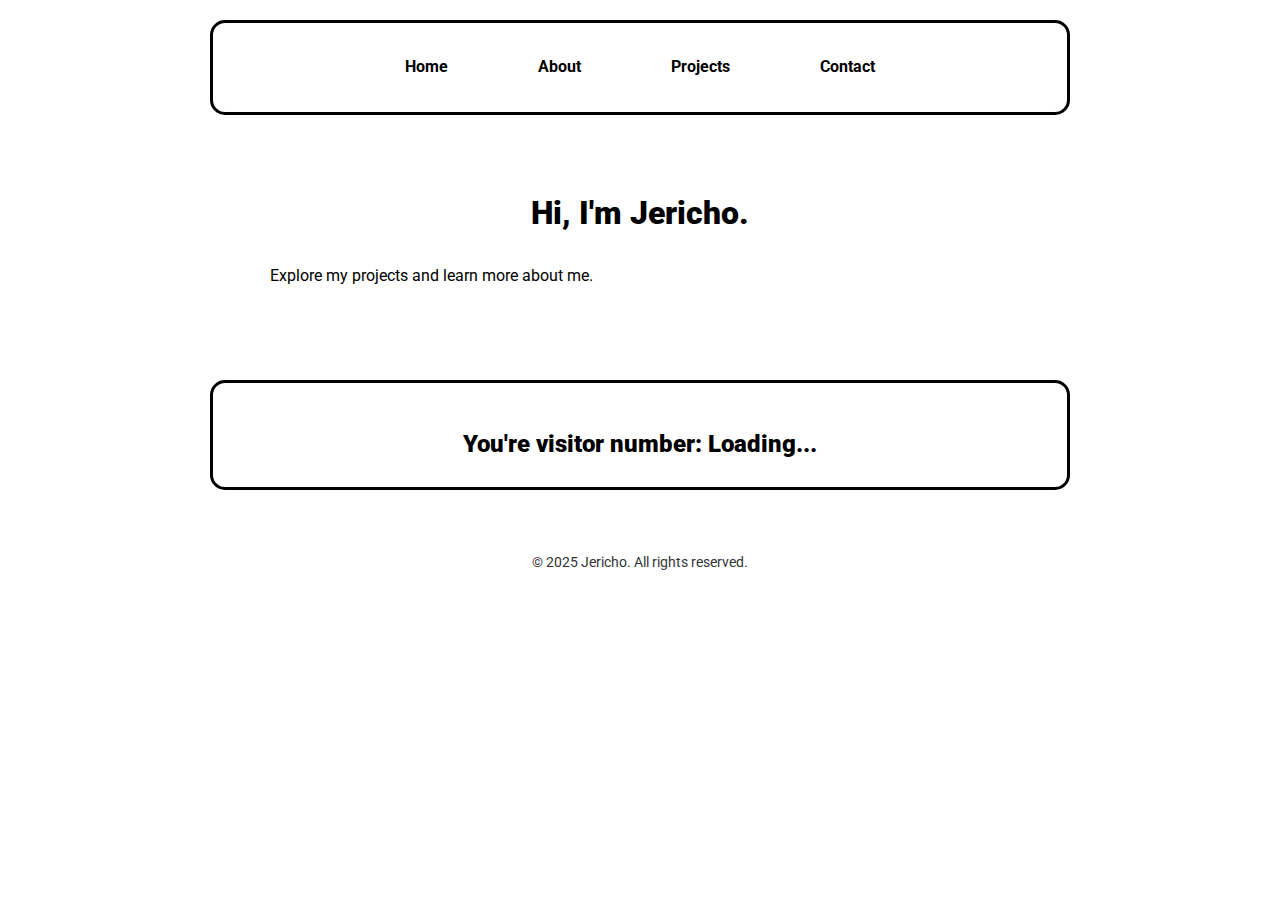
<file: frontend/index.html>
<!DOCTYPE html>
<html lang="en">
<head>
  <meta charset="UTF-8" />
  <meta name="viewport" content="width=device-width, initial-scale=1.0" />
  <title>Jericho Portfolio Website</title>
  <link rel="stylesheet" href="style.css" />
  <link href="https://fonts.googleapis.com/css2?family=Roboto:ital,wdth,wght@0,95,100..900;1,95,100..900&display=swap" rel="stylesheet">
</head>
<body>
  <div class="container">
    <header>
      <nav class="navbar">
        <ul>
          <li><a href="index.html">Home</a></li>
          <li><a href="about.html">About</a></li>
          <li><a href="projects.html">Projects</a></li>
          <li><a href="contact.html">Contact</a></li>
        </ul>
      </nav>
    </header>

    <section class="welcome-section">
      <h1>Hi, I'm Jericho.</h1>
      <p>Explore my projects and learn more about me.</p>
    </section>

		<section class="visitor-counter">
      <h2>You're visitor number: <span id="visitor-count">Loading...</span></h2>
    </section>

    <footer class="site-footer">
      <p>&copy; 2025 Jericho. All rights reserved.</p>
    </footer>
  </div>

  <script src="main.js" defer></script>
</body>
</html>
</file>
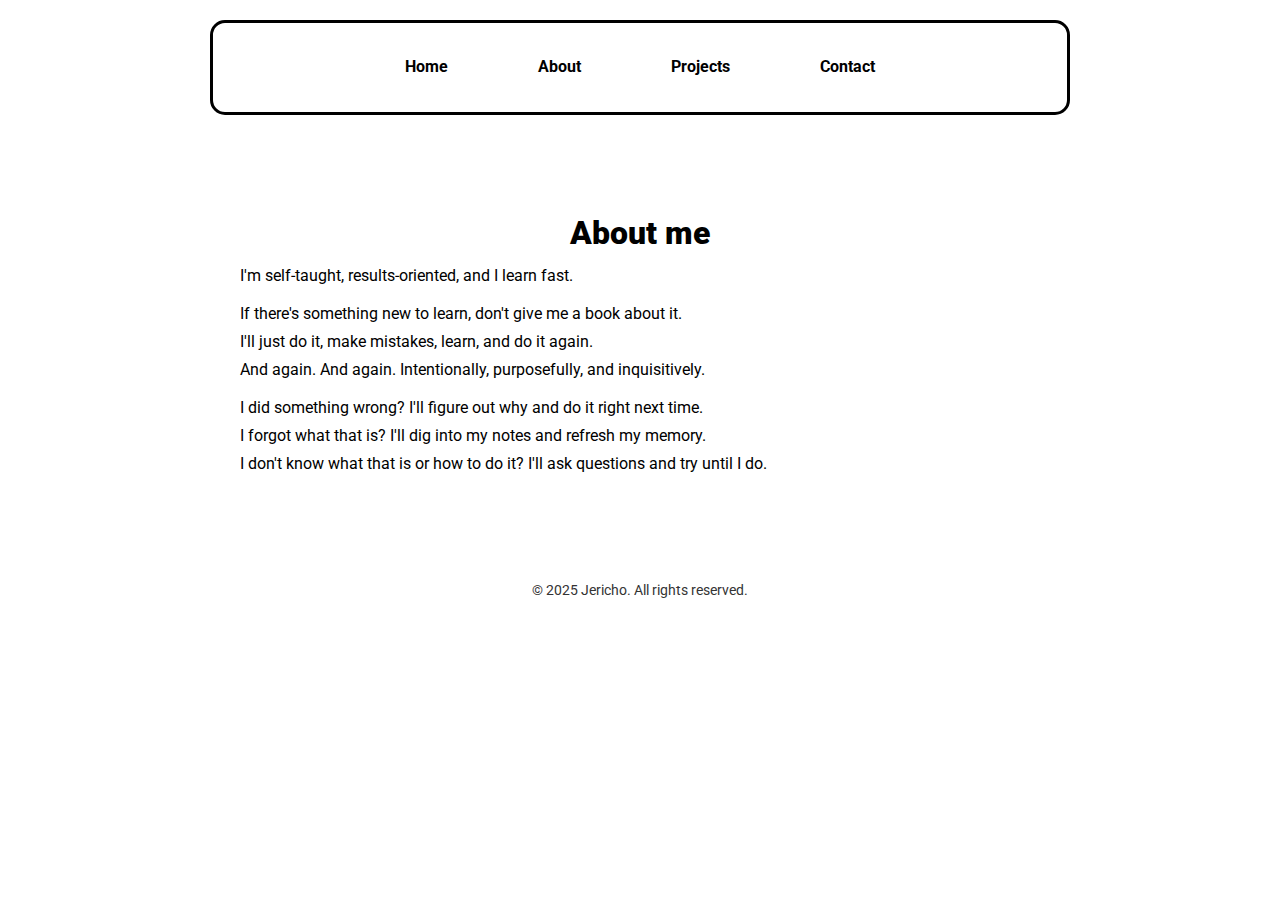
<file: frontend/about.html>
<!DOCTYPE html>
<html lang="en">
<head>
  <meta charset="UTF-8" />
  <meta name="viewport" content="width=device-width, initial-scale=1.0" />
  <title>Jericho Portfolio Website</title>
  <link rel="stylesheet" href="style.css" />
  <link href="https://fonts.googleapis.com/css2?family=Roboto:ital,wdth,wght@0,95,100..900;1,95,100..900&display=swap" rel="stylesheet">
</head>
<body>
  <div class="container">
    <header>
      <nav class="navbar">
        <ul>
          <li><a href="index.html">Home</a></li>
          <li><a href="about.html">About</a></li>
          <li><a href="projects.html">Projects</a></li>
          <li><a href="contact.html">Contact</a></li>
        </ul>
      </nav>
    </header>

    <section class="about-section">
      <h1>About me</h1>
      <p>I'm self-taught, results-oriented, and I learn fast.</p>
      <p>
        If there's something new to learn, don't give me a book about it.<br>
        I'll just do it, make mistakes, learn, and do it again.<br>
        And again. And again. Intentionally, purposefully, and inquisitively.<br>
      </p>
      <p>I did something wrong? I'll figure out why and do it right next time.<br>
        I forgot what that is? I'll dig into my notes and refresh my memory.<br>
        I don't know what that is or how to do it? I'll ask questions and try until I do.<br>
      </p>
    </section>

    <footer class="site-footer">
      <p>&copy; 2025 Jericho. All rights reserved.</p>
    </footer>
  </div>
</body>
</html>
</file>
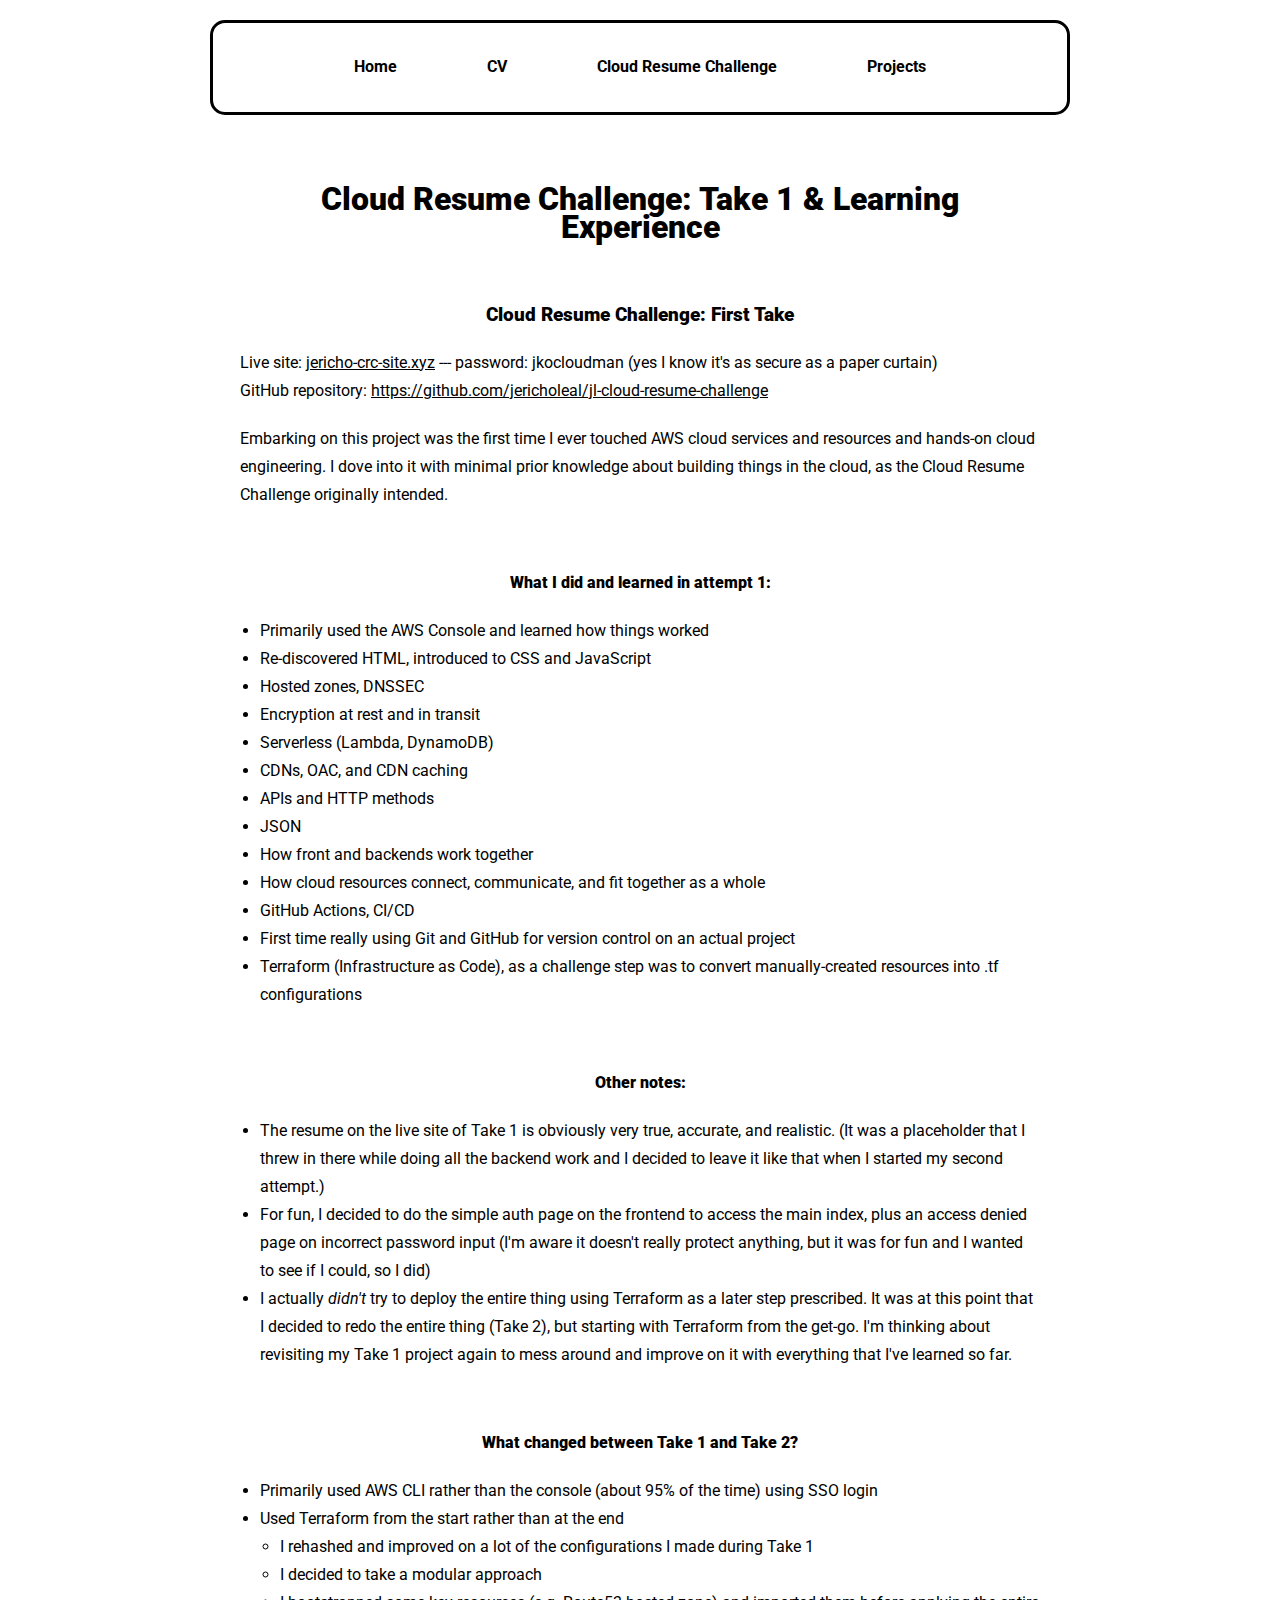
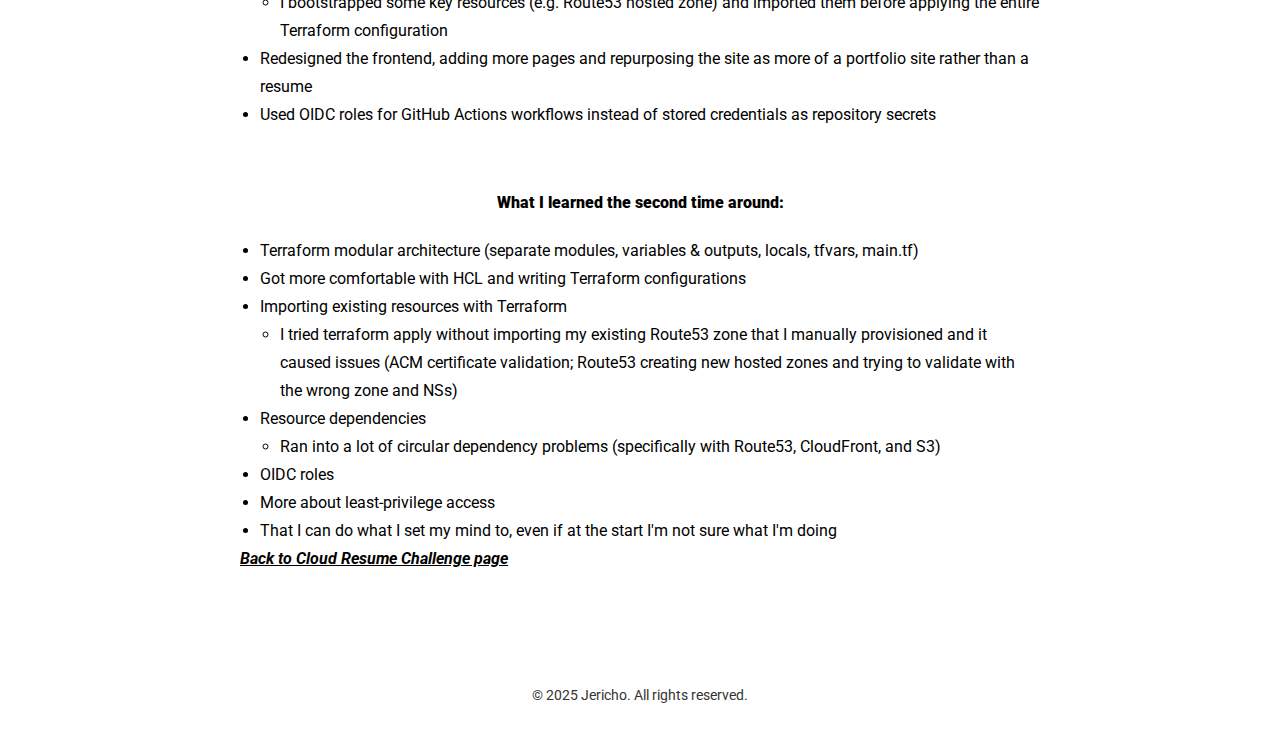
<file: frontend/cloudresumechallenge-1.html>
<!DOCTYPE html>
<html lang="en">
<head>
  <meta charset="UTF-8" />
  <meta name="viewport" content="width=device-width, initial-scale=1.0" />
  <title>Cloud Resume Challenge (Take 1 & Learning Experience) - jlcrc.cloud</title>
  <link rel="stylesheet" href="style.css" />
  <link href="https://fonts.googleapis.com/css2?family=Roboto:ital,wdth,wght@0,95,100..900;1,95,100..900&display=swap" rel="stylesheet">
</head>
<body>
  <div class="container">
    <header>
      <nav class="navbar">
        <ul>
          <li><a href="index.html">Home</a></li>
          <li><a href="cv.html">CV</a></li>
          <li><a href="cloudresumechallenge.html">Cloud Resume Challenge</a></li>
          <li><a href="projects.html">Projects</a></li>   
        </ul>
      </nav>
    </header>

    <section class="cloudresumechallenge-section">
      
      <h1>Cloud Resume Challenge: Take 1 & Learning Experience</h1>
      
      <h3>Cloud Resume Challenge: First Take</h3>
      
      <p>
        Live site: <a href="https://jericho-crc-site.xyz/" target="_blank" rel="noopener noreferrer">jericho-crc-site.xyz</a> --- password: jkocloudman (yes I know it's as secure as a paper curtain)<br>
        GitHub repository: <a href="https://github.com/jericholeal/jl-cloud-resume-challenge" target="_blank" rel="noopener noreferrer">https://github.com/jericholeal/jl-cloud-resume-challenge</a>
      </p>

      <p>
        Embarking on this project was the first time I ever touched AWS cloud services and resources and hands-on cloud engineering.
        I dove into it with minimal prior knowledge about building things in the cloud, as the Cloud Resume Challenge originally intended.
      </p>

      <h4>What I did and learned in attempt 1:</h4>
      
      <ul>
        <li>Primarily used the AWS Console and learned how things worked</li>
        <li>Re-discovered HTML, introduced to CSS and JavaScript</li>                
        <li>Hosted zones, DNSSEC</li>
        <li>Encryption at rest and in transit</li>
        <li>Serverless (Lambda, DynamoDB)</li>
        <li>CDNs, OAC, and CDN caching</li>
        <li>APIs and HTTP methods</li>
        <li>JSON</li>
        <li>How front and backends work together</li>        
        <li>How cloud resources connect, communicate, and fit together as a whole</li>
        <li>GitHub Actions, CI/CD</li>
        <li>First time really using Git and GitHub for version control on an actual project</li>
        <li>Terraform (Infrastructure as Code), as a challenge step was to convert manually-created resources into .tf configurations</li>
      </ul> 
        
      <h4>Other notes:</h4>
      
      <ul>
        <li>The resume on the live site of Take 1 is obviously very true, accurate, and realistic.
          (It was a placeholder that I threw in there while doing all the backend work and I decided to leave it like that when I started my second attempt.)</li>
        <li>For fun, I decided to do the simple auth page on the frontend to access the main index, plus an access denied page on incorrect password input
          (I'm aware it doesn't really protect anything, but it was for fun and I wanted to see if I could, so I did)
        </li>
        <li>I actually <i>didn't</i> try to deploy the entire thing using Terraform as a later step prescribed.
          It was at this point that I decided to redo the entire thing (Take 2), but starting with Terraform from the get-go.
          I'm thinking about revisiting my Take 1 project again to mess around and improve on it with everything that I've learned so far.
        </li>
      </ul>

      <h4>What changed between Take 1 and Take 2?</h4>
      
      <ul>
        <li>Primarily used AWS CLI rather than the console (about 95% of the time) using SSO login</li>
        <li>Used Terraform from the start rather than at the end</li>
          <ul>
            <li>I rehashed and improved on a lot of the configurations I made during Take 1</li>
            <li>I decided to take a modular approach</li>
            <li>I bootstrapped some key resources (e.g. Route53 hosted zone) and imported them before applying the entire Terraform configuration</li>
          </ul>
        <li>Redesigned the frontend, adding more pages and repurposing the site as more of a portfolio site rather than a resume</li>
        <li>Used OIDC roles for GitHub Actions workflows instead of stored credentials as repository secrets</li>
      </ul>

      <h4>What I learned the second time around:</h4>
      
      <ul>
        <li>Terraform modular architecture (separate modules, variables & outputs, locals, tfvars, main.tf)</li>
        <li>Got more comfortable with HCL and writing Terraform configurations</li>
        <li>Importing existing resources with Terraform</li>
          <ul>
            <li>I tried terraform apply without importing my existing Route53 zone that I manually provisioned and it caused issues 
              (ACM certificate validation; Route53 creating new hosted zones and trying to validate with the wrong zone and NSs)</li>
          </ul>
        <li>Resource dependencies</li>
          <ul>
            <li>Ran into a lot of circular dependency problems (specifically with Route53, CloudFront, and S3)
          </ul>
        <li>OIDC roles</li>
        <li>More about least-privilege access</li>
        <li>That I can do what I set my mind to, even if at the start I'm not sure what I'm doing</li>
      </ul> 
      
      <p>
        <i><b><a href="cloudresumechallenge.html">Back to Cloud Resume Challenge page</a></b></i>
      </p>
    
    </section>

    <footer class="site-footer">
      <p>&copy; 2025 Jericho. All rights reserved.</p>
    </footer>
    
  </div>
</body>
</html>
</file>
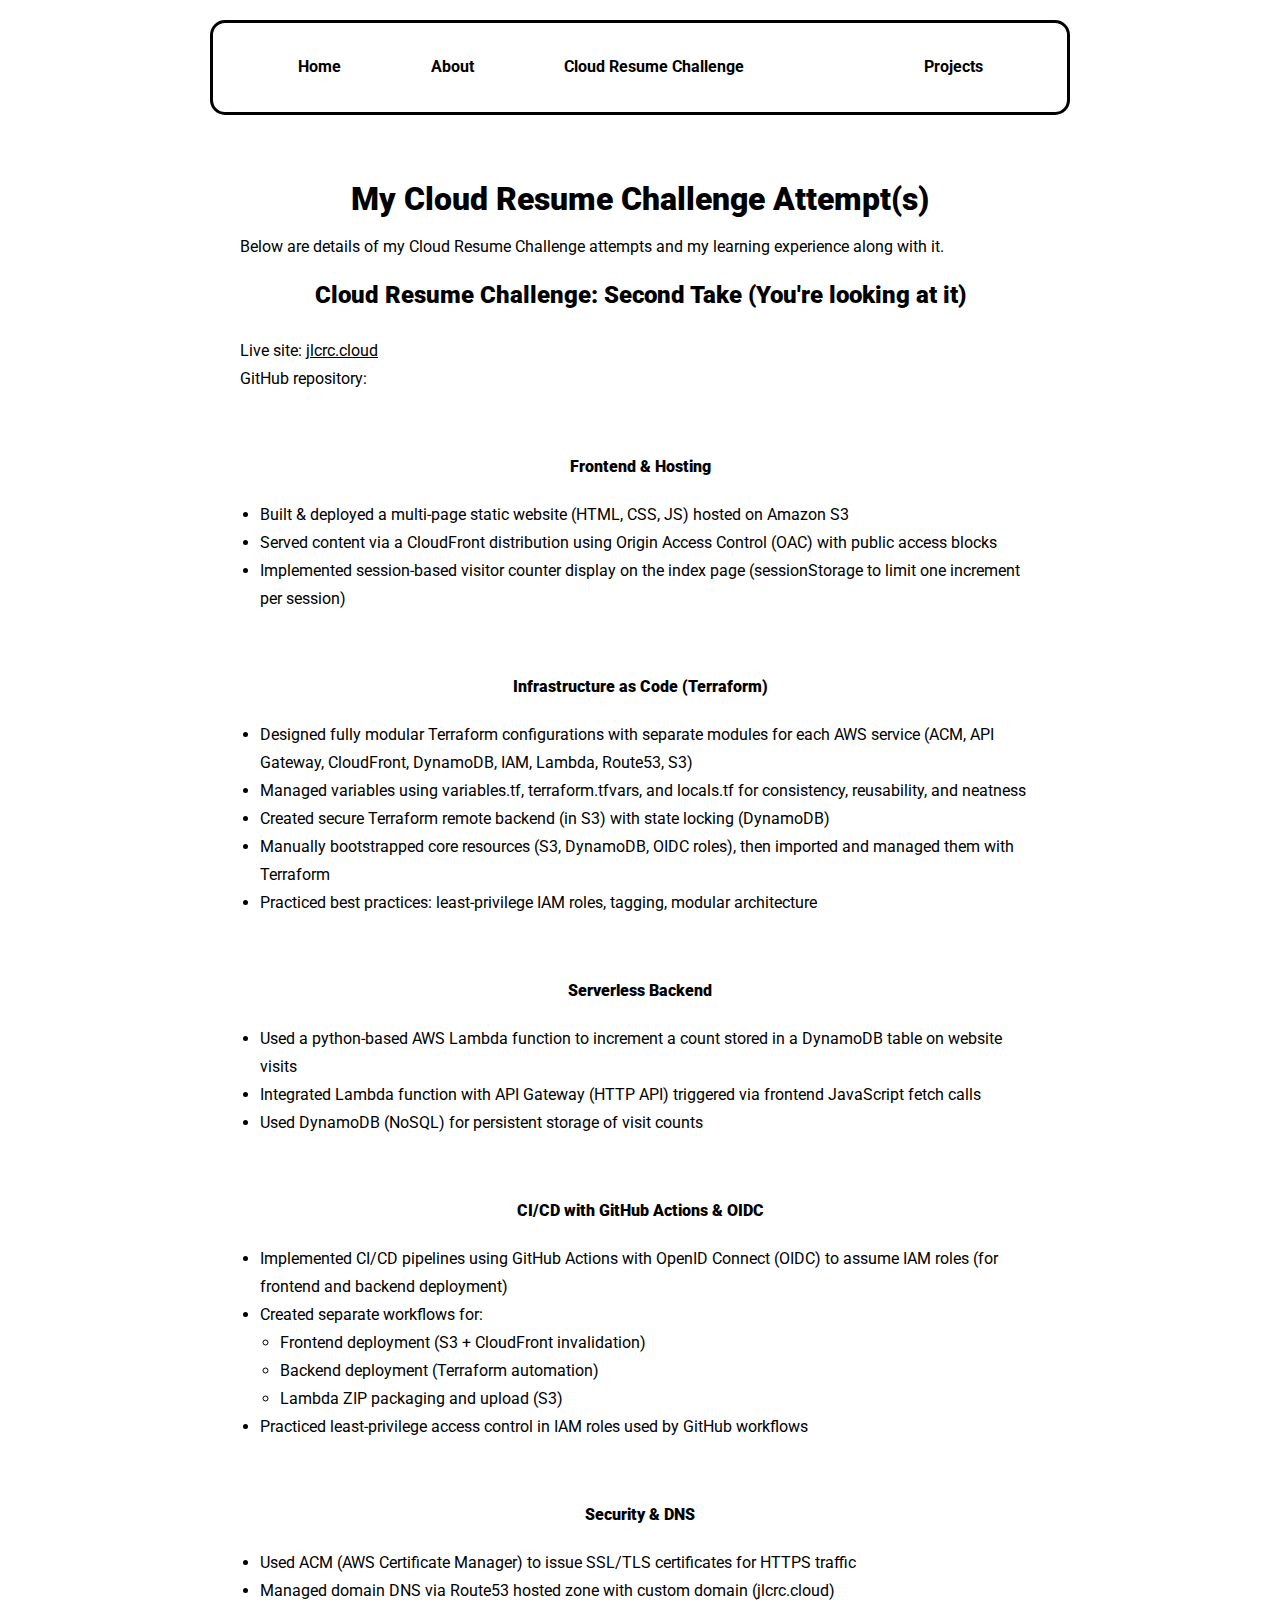
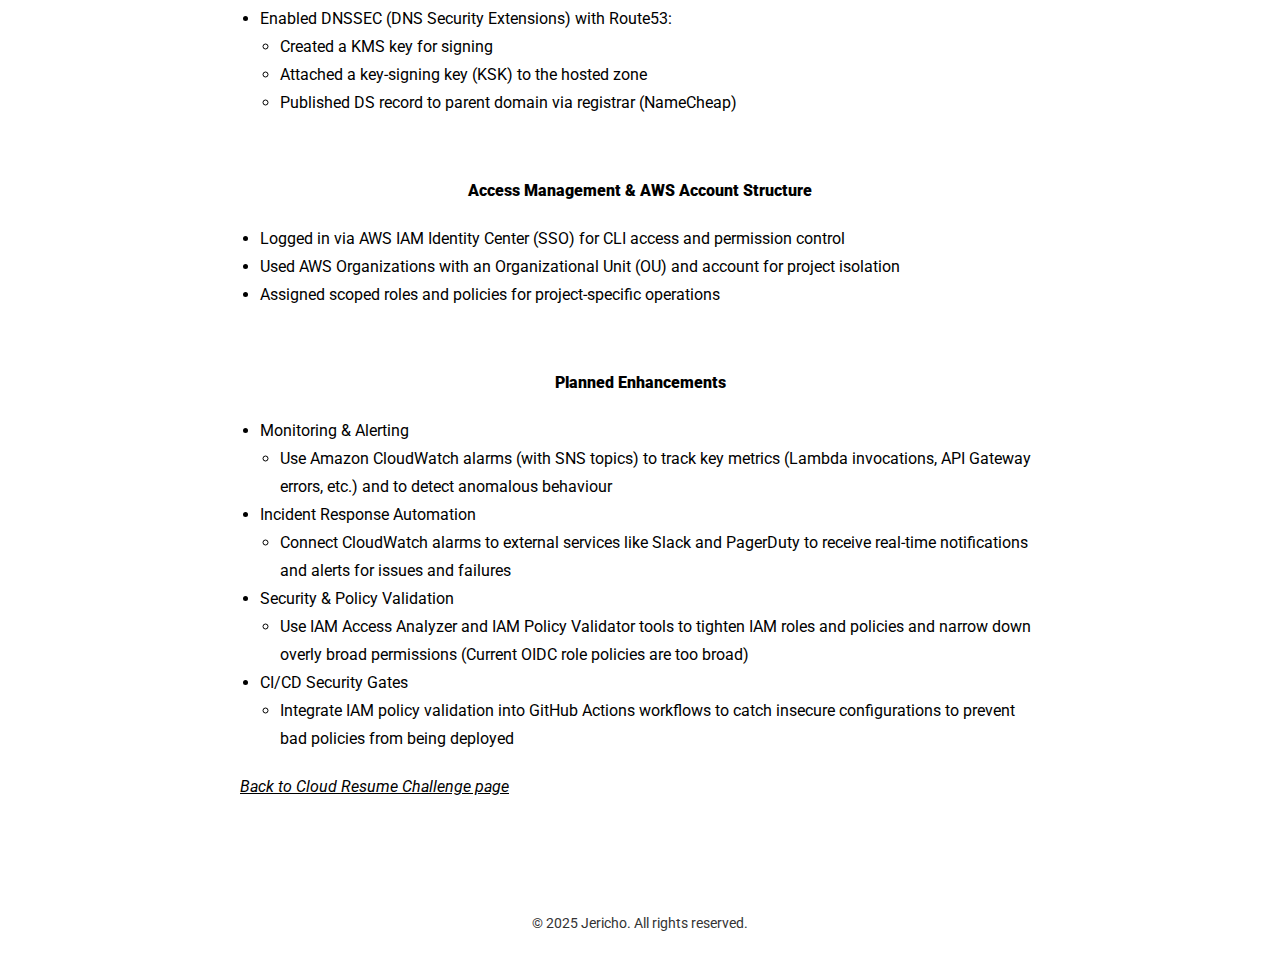
<file: frontend/cloudresumechallenge-2.html>
<!DOCTYPE html>
<html lang="en">
<head>
  <meta charset="UTF-8" />
  <meta name="viewport" content="width=device-width, initial-scale=1.0" />
  <title>Jericho Portfolio Website</title>
  <link rel="stylesheet" href="style.css" />
  <link href="https://fonts.googleapis.com/css2?family=Roboto:ital,wdth,wght@0,95,100..900;1,95,100..900&display=swap" rel="stylesheet">
</head>
<body>
  <div class="container">
    <header>
      <nav class="navbar">
        <ul>
          <li><a href="index.html">Home</a></li>
          <li><a href="about.html">About</a></li>
          <li><a href="cloudresumechallenge.html">Cloud Resume Challenge</li>
          <li><a href="projects.html">Projects</a></li>   
        </ul>
      </nav>
    </header>

    <section class="cloudresumechallenge-section">
      <h1>My Cloud Resume Challenge Attempt(s)</h1>

      <p>Below are details of my Cloud Resume Challenge attempts and my learning experience along with it.</p>
      
      <h2>Cloud Resume Challenge: Second Take (You're looking at it)</h2>
      <br>
      <p>
        Live site: <a href="https://jlcrc.cloud">jlcrc.cloud</a><br>
        GitHub repository: 
      </p>

      <h4>Frontend & Hosting</h4>
      <p>
        <ul>
          <li>Built & deployed a multi-page static website (HTML, CSS, JS) hosted on Amazon S3</li>
          <li>Served content via a CloudFront distribution using Origin Access Control (OAC) with public access blocks</li>
          <li>Implemented session-based visitor counter display on the index page (sessionStorage to limit one increment per session)</li>
        </ul>
      </p>

      <h4>Infrastructure as Code (Terraform)</h4>
      <p>
        <ul>
          <li>Designed fully modular Terraform configurations with separate modules for each AWS service (ACM, API Gateway, CloudFront, DynamoDB, IAM, Lambda, Route53, S3)</li>
          <li>Managed variables using variables.tf, terraform.tfvars, and locals.tf for consistency, reusability, and neatness</li>
          <li>Created secure Terraform remote backend (in S3) with state locking (DynamoDB)</li>
          <li>Manually bootstrapped core resources (S3, DynamoDB, OIDC roles), then imported and managed them with Terraform</li>
          <li>Practiced best practices: least-privilege IAM roles, tagging, modular architecture</li>
        </ul>
      </p>

      <h4>Serverless Backend</h4>
      <p>
        <ul>
          <li>Used a python-based AWS Lambda function to increment a count stored in a DynamoDB table on website visits</li>
          <li>Integrated Lambda function with API Gateway (HTTP API) triggered via frontend JavaScript fetch calls</li>
          <li>Used DynamoDB (NoSQL) for persistent storage of visit counts</li>
        </ul>
      </p>
      
      <h4>CI/CD with GitHub Actions & OIDC</h4>
      <p>
        <ul>
          <li>Implemented CI/CD pipelines using GitHub Actions with OpenID Connect (OIDC) to assume IAM roles (for frontend and backend deployment)</li>
          <li>Created separate workflows for:
            <ul>
              <li>Frontend deployment (S3 + CloudFront invalidation)</li>
              <li>Backend deployment (Terraform automation)</li>
              <li>Lambda ZIP packaging and upload (S3)</li>
            </ul>
          </li>
          <li>Practiced least-privilege access control in IAM roles used by GitHub workflows</li>
        </ul>
      </p>

      <h4>Security & DNS</h4>
      <p>
        <ul>
          <li>Used ACM (AWS Certificate Manager) to issue SSL/TLS certificates for HTTPS traffic</li>
          <li>Managed domain DNS via Route53 hosted zone with custom domain (jlcrc.cloud)</li>
          <li>Enabled DNSSEC (DNS Security Extensions) with Route53:
            <ul>
              <li>Created a KMS key for signing</li>
              <li>Attached a key-signing key (KSK) to the hosted zone</li>
              <li>Published DS record to parent domain via registrar (NameCheap)</li>
            </ul>
          </li>
        </ul>
      </p>

      <h4>Access Management & AWS Account Structure</h4>
      <p>
        <ul>
          <li>Logged in via AWS IAM Identity Center (SSO) for CLI access and permission control</li>
          <li>Used AWS Organizations with an Organizational Unit (OU) and account for project isolation</li>
          <li>Assigned scoped roles and policies for project-specific operations</li>
        </ul>
      </p>

      <h4>Planned Enhancements</h4>
      <p>
        <ul>
          <li>Monitoring & Alerting
            <ul>
              <li>Use Amazon CloudWatch alarms (with SNS topics) to track key metrics (Lambda invocations, API Gateway errors, etc.) and to detect anomalous behaviour</li>
            </ul>
          </li>
          <li>Incident Response Automation
            <ul>
              <li>Connect CloudWatch alarms to external services like Slack and PagerDuty to receive real-time notifications and alerts for issues and failures</li>
            </ul>
          </li>
          <li>Security & Policy Validation
            <ul>
              <li>Use IAM Access Analyzer and IAM Policy Validator tools to tighten IAM roles and policies and narrow down overly broad permissions (Current OIDC role policies are too broad)</li>
            </ul>
          </li>
          <li>CI/CD Security Gates
            <ul>
              <li>Integrate IAM policy validation into GitHub Actions workflows to catch insecure configurations to prevent bad policies from being deployed</li>
            </ul>
          </li>
        </ul>
      </p>

    <p>
      <i><a href="cloudresumechallenge.html">Back to Cloud Resume Challenge page</a></i>
    </p>
 
    </section>

    <footer class="site-footer">
      <p>&copy; 2025 Jericho. All rights reserved.</p>
    </footer>
  </div>
</body>
</html>
</file>
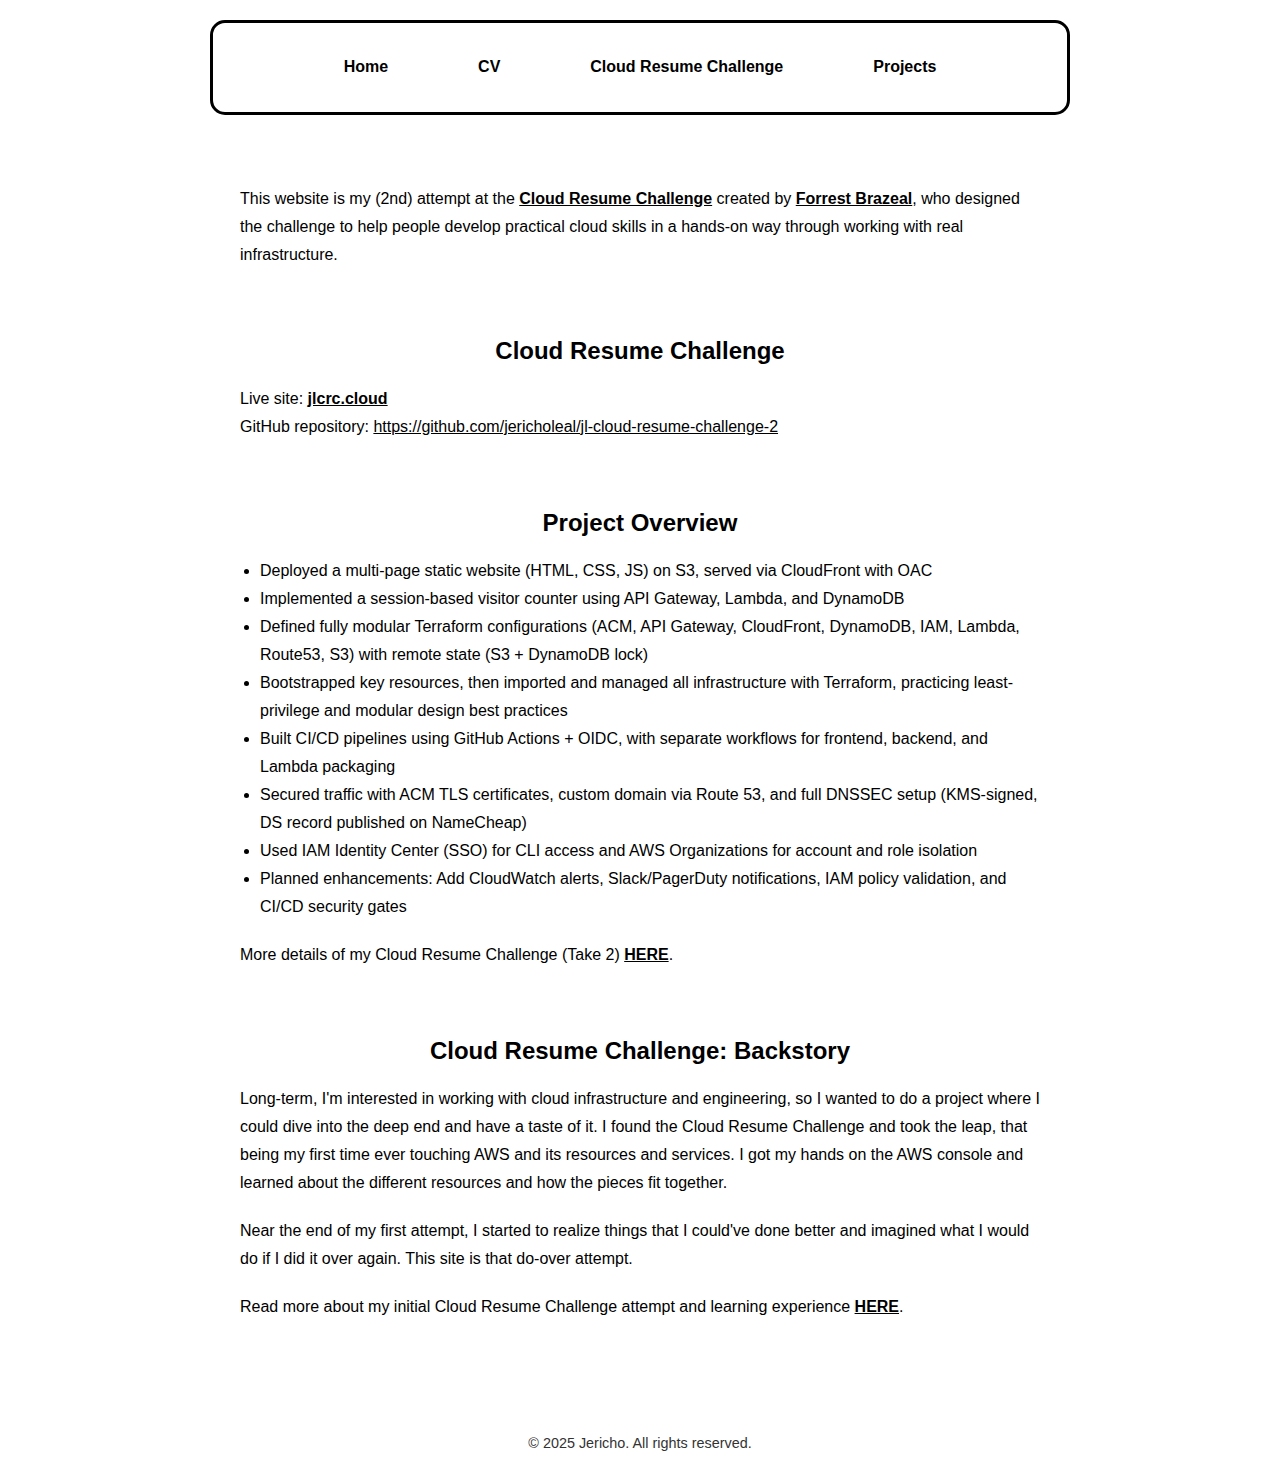
<file: frontend/cloudresumechallenge.html>
<!DOCTYPE html>
<html lang="en">
<head>
  <meta charset="UTF-8" />
  <meta name="viewport" content="width=device-width, initial-scale=1.0" />
  <title>Cloud Resume Challenge Overview - jlcrc.cloud</title>
  <link rel="stylesheet" href="style.css" />
  <link href="https://fonts.googleapis.com/css2?family=DM+Sans:ital,opsz,wght@0,9..40,100..1000;1,9..40,100..1000&family=Instrument+Sans:ital,wght@0,400..700;1,400..700&family=Inter:ital,opsz,wght@0,14..32,100..900;1,14..32,100..900&family=Lato:ital,wght@0,100;0,300;0,400;0,700;0,900;1,100;1,300;1,400;1,700;1,900&family=PT+Sans:ital,wght@0,400;0,700;1,400;1,700&family=Raleway:ital,wght@0,100..900;1,100..900&family=Red+Hat+Display:ital,wght@0,300..900;1,300..900&display=swap" rel="stylesheet">
</head>
<body>
  <div class="container">
    
    <header>
      <nav class="navbar">
        <ul>
          <li><a href="index.html">Home</a></li>
          <li><a href="cv.html">CV</a></li>
          <li><a href="cloudresumechallenge.html">Cloud Resume Challenge</a></li>
          <li><a href="projects.html">Projects</a></li>   
        </ul>
      </nav>
    </header>

    <section class="cloudresumechallenge-section">          
      
      <p>
        This website is my (2nd) attempt at the 
        <b><a href="https://cloudresumechallenge.dev/docs/the-challenge/aws/" target="_blank" rel="noopener noreferrer">Cloud Resume Challenge</a></b>
        created by <b><a href="https://forrestbrazeal.com/" target="_blank" rel="noopener noreferrer">Forrest Brazeal</a></b>,
        who designed the challenge to help people develop practical cloud skills in a hands-on way through working with real infrastructure.
      </p>

      <br>
      <p>
        <h2><b>Cloud Resume Challenge</b></h2>
      <p>      

      <p>
        Live site: <b><a href="https://jlcrc.cloud">jlcrc.cloud</a></b><br>
        GitHub repository: <a href="https://github.com/jericholeal/jl-cloud-resume-challenge-2" target="_blank" rel="noopener noreferrer">https://github.com/jericholeal/jl-cloud-resume-challenge-2</a><br>        
      </p>
      
      <br>
      <p>
        <h2>Project Overview</h2>
      </p>
      
      <p>
        <ul>
          <li>Deployed a multi-page static website (HTML, CSS, JS) on S3, served via CloudFront with OAC</li>
          <li>Implemented a session-based visitor counter using API Gateway, Lambda, and DynamoDB</li>
          <li>Defined fully modular Terraform configurations (ACM, API Gateway, CloudFront, DynamoDB, IAM, Lambda, Route53, S3) with remote state (S3 + DynamoDB lock)</li>
          <li>Bootstrapped key resources, then imported and managed all infrastructure with Terraform, practicing least-privilege and modular design best practices</li>
          <li>Built CI/CD pipelines using GitHub Actions + OIDC, with separate workflows for frontend, backend, and Lambda packaging</li>
          <li>Secured traffic with ACM TLS certificates, custom domain via Route 53, and full DNSSEC setup (KMS-signed, DS record published on NameCheap)</li>
          <li>Used IAM Identity Center (SSO) for CLI access and AWS Organizations for account and role isolation</li>
          <li>Planned enhancements: Add CloudWatch alerts, Slack/PagerDuty notifications, IAM policy validation, and CI/CD security gates</li>
        </ul>
      </p>

      <p>
        More details of my Cloud Resume Challenge (Take 2) <b><a href="cloudresumechallenge-2.html">HERE</a></b>.
      </p>

      <br>
      <p>
        <h2>Cloud Resume Challenge: Backstory</h2>
      </p>

      <p>
        Long-term, I'm interested in working with cloud infrastructure and engineering, so 
        I wanted to do a project where I could dive into the deep end and have a taste of it. 
        I found the Cloud Resume Challenge and took the leap, 
        that being my first time ever touching AWS and its resources and services.
        I got my hands on the AWS console and learned about the different resources and how the pieces fit together. 
      </p>
      <p>       
        Near the end of my first attempt, I started to realize things that I could've done better and imagined what I would do if I did it over again. 
        This site is that do-over attempt.
      </p>
      
      <p>
        Read more about my initial Cloud Resume Challenge attempt and learning experience <b><a href="cloudresumechallenge-1.html">HERE</a></b>.
      </p>

    </section>

    <footer class="site-footer">
      <p>&copy; 2025 Jericho. All rights reserved.</p>
    </footer>

  </div>
</body>
</html>
</file>
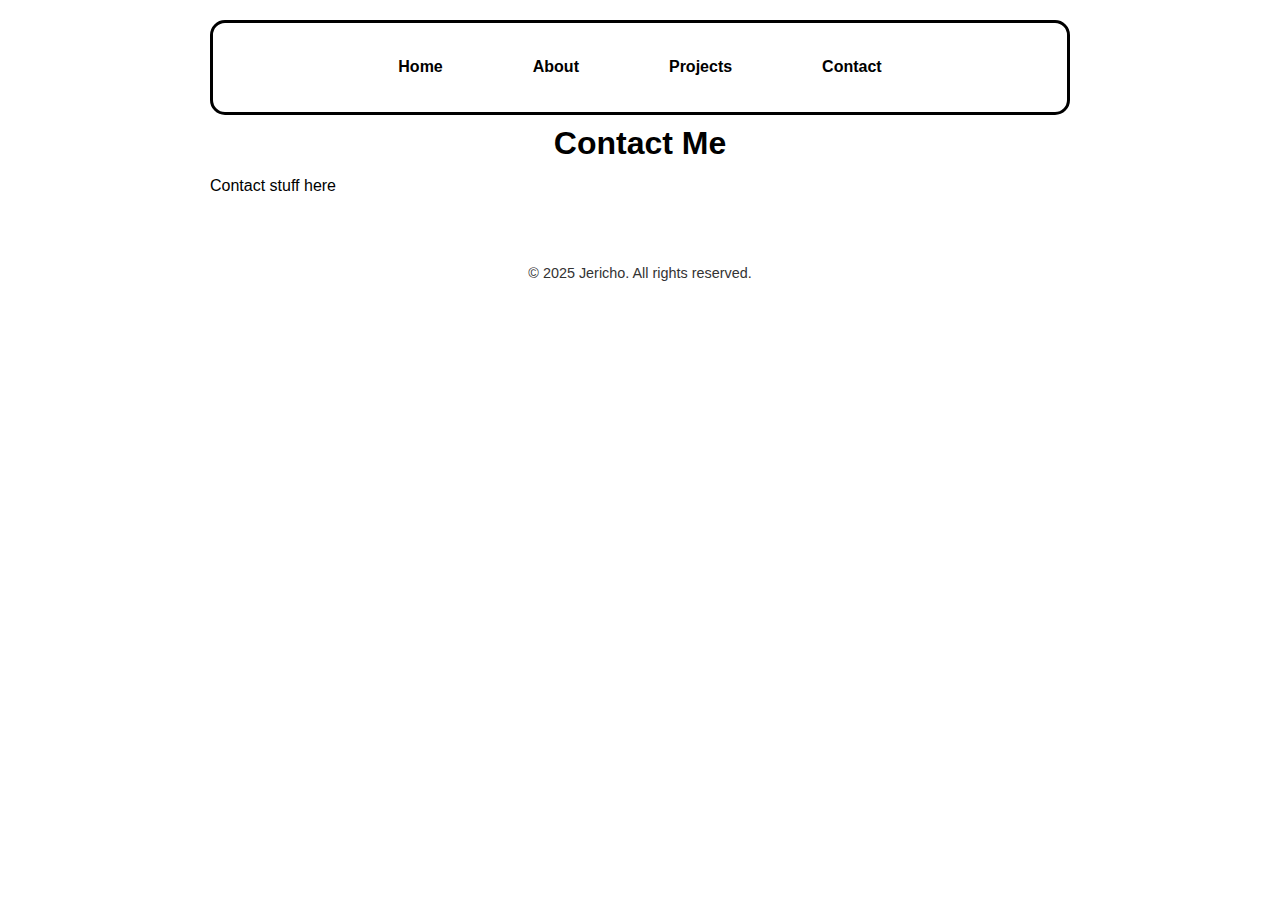
<file: frontend/contact.html>
<!DOCTYPE html>
<html lang="en">
<head>
  <meta charset="UTF-8" />
  <meta name="viewport" content="width=device-width, initial-scale=1.0" />
  <title>Jericho Portfolio Website</title>
  <link rel="stylesheet" href="style.css" />
</head>
<body>
  <div class="container">
    <header>
      <nav class="navbar">
        <ul>
          <li><a href="index.html">Home</a></li>
          <li><a href="about.html">About</a></li>
          <li><a href="projects.html">Projects</a></li>
          <li><a href="contact.html">Contact</a></li>
        </ul>
      </nav>
    </header>

    <section class="contact-section">
			<h1>Contact Me</h1>
			<p>Contact stuff here</p>
    </section>

    <footer class="site-footer">
      <p>&copy; 2025 Jericho. All rights reserved.</p>
    </footer>
  </div>

  <script src="main.js" defer></script>
</body>
</html>
</file>
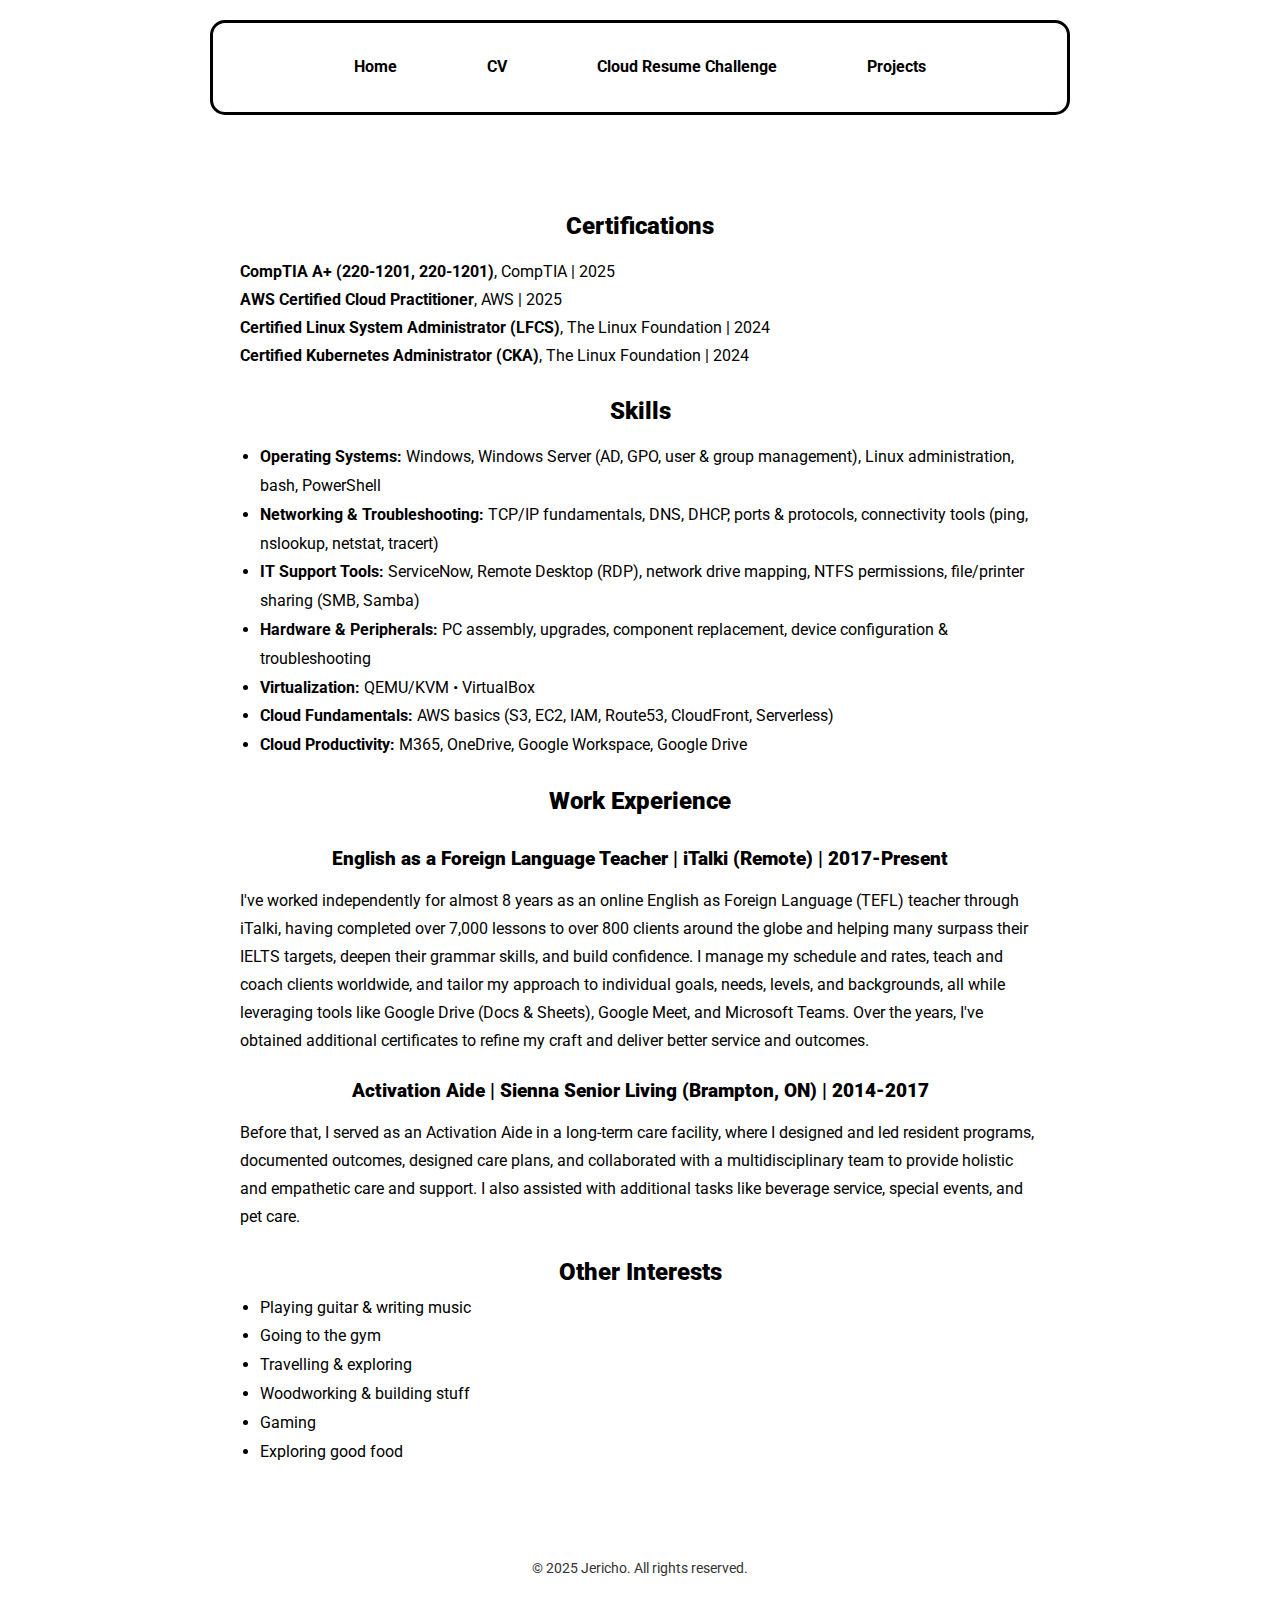
<file: frontend/cv.html>
<!DOCTYPE html>
<html lang="en">
<head>
  <meta charset="UTF-8" />
  <meta name="viewport" content="width=device-width, initial-scale=1.0" />
  <title>About - jlcrc.cloud</title>
  <link rel="stylesheet" href="style.css" />
  <link href="https://fonts.googleapis.com/css2?family=Roboto:ital,wdth,wght@0,95,100..900;1,95,100..900&display=swap" rel="stylesheet">
</head>
<body>
  <div class="container">
    
    <header>
      <nav class="navbar">
        <ul>
          <li><a href="index.html">Home</a></li>
          <li><a href="cv.html">CV</a></li>
          <li><a href="cloudresumechallenge.html">Cloud Resume Challenge</a></li>
          <li><a href="projects.html">Projects</a></li>   
        </ul>
      </nav>
    </header>

    <section class="about-section">
      
      <p><h2>Certifications</h2></p>
      <p>
        <b>CompTIA A+ (220-1201, 220-1201)</b>, CompTIA | 2025</br>
        <b>AWS Certified Cloud Practitioner</b>, AWS | 2025</br>
        <b>Certified Linux System Administrator (LFCS)</b>, The Linux Foundation | 2024</br>
        <b>Certified Kubernetes Administrator (CKA)</b>, The Linux Foundation | 2024</br>
      </p>

      <p><h2>Skills</h2></p>

      <p>
        <ul>
          <li><b>Operating Systems: </b>Windows, Windows Server (AD, GPO, user & group management), Linux administration, bash, PowerShell</li>
          <li><b>Networking & Troubleshooting: </b>TCP/IP fundamentals, DNS, DHCP, ports & protocols, connectivity tools (ping, nslookup, netstat, tracert)</li>
          <li><b>IT Support Tools: </b>ServiceNow, Remote Desktop (RDP), network drive mapping, NTFS permissions, file/printer sharing (SMB, Samba)</li>
          <li><b>Hardware & Peripherals: </b>PC assembly, upgrades, component replacement, device configuration & troubleshooting</li>
          <li><b>Virtualization:</b> QEMU/KVM • VirtualBox</li>
          <li><b>Cloud Fundamentals: </b>AWS basics (S3, EC2, IAM, Route53, CloudFront, Serverless)</li>
          <li><b>Cloud Productivity: </b>M365, OneDrive, Google Workspace, Google Drive</li>
        </ul>
      </p>

      <h2>Work Experience</h2>

      <p><h3>English as a Foreign Language Teacher | iTalki (Remote) | 2017-Present</h3></p>

      <p>
        I've worked independently for almost 8 years as an online English as Foreign Language (TEFL) teacher through iTalki,
        having completed over 7,000 lessons to over 800 clients around the globe and 
        helping many surpass their IELTS targets, deepen their grammar skills, and build confidence.
        I manage my schedule and rates, teach and coach clients worldwide, 
        and tailor my approach to individual goals, needs, levels, and backgrounds, 
        all while leveraging tools like Google Drive (Docs & Sheets), Google Meet, and Microsoft Teams. 
        Over the years, I've obtained additional certificates to refine my craft 
        and deliver better service and outcomes.
      </p>

      <p><h3>Activation Aide | Sienna Senior Living (Brampton, ON) | 2014-2017</h3></p>
      
      <p>
        Before that, I served as an Activation Aide in a long-term care facility, 
        where I designed and led resident programs, documented outcomes, designed care plans, 
        and collaborated with a multidisciplinary team to provide holistic and empathetic care and support. 
        I also assisted with additional tasks like beverage service, special events, and pet care.
      </p>
   
      <h2>Other Interests</h2>

      <ul>
        <li>Playing guitar & writing music</li>
        <li>Going to the gym</li>
        <li>Travelling & exploring</li>
        <li>Woodworking & building stuff</li>
        <li>Gaming</li>
        <li>Exploring good food</li>
      </ul>
      
    </section>

    <footer class="site-footer">
      <p>&copy; 2025 Jericho. All rights reserved.</p>
    </footer>

  </div>
</body>
</html>
</file>
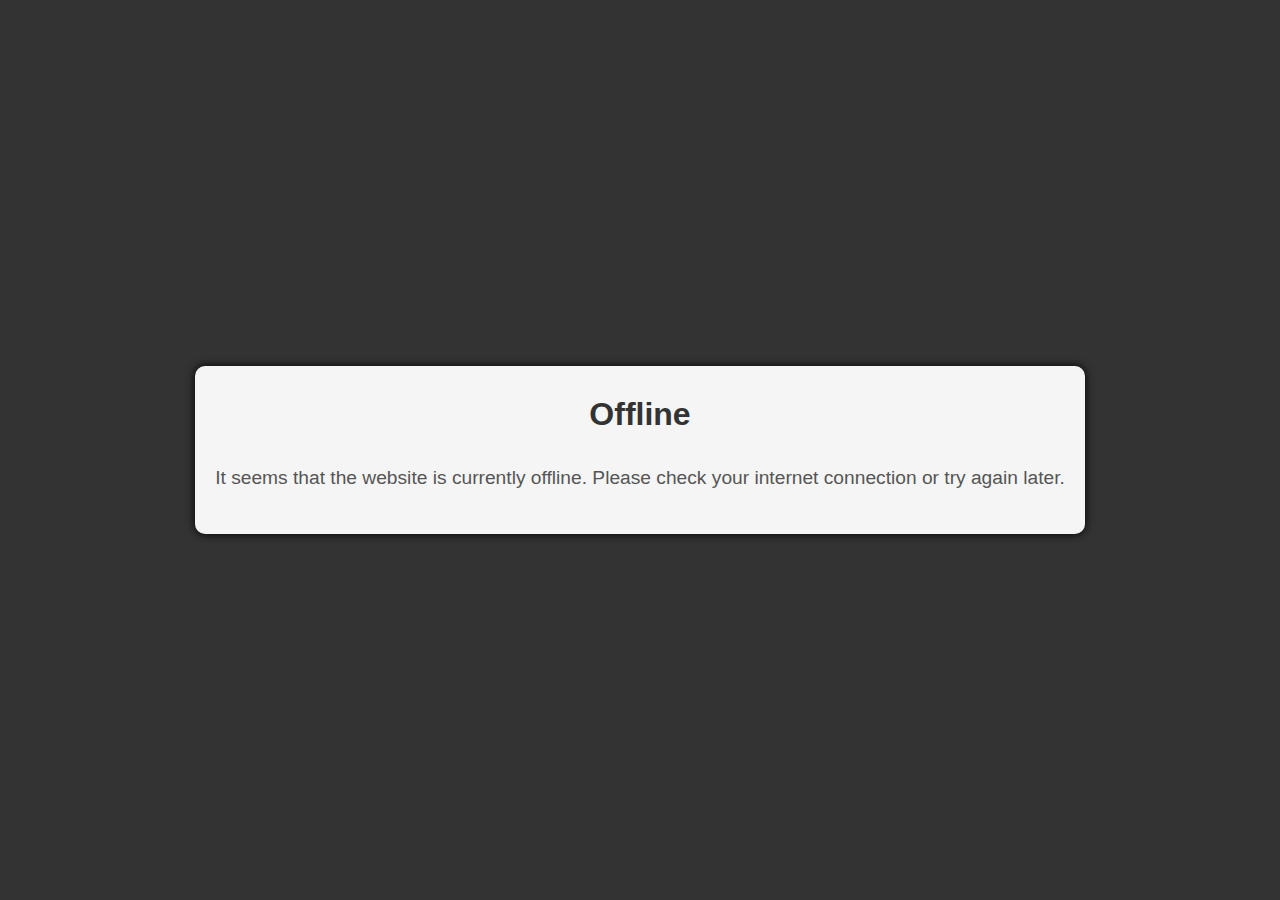
<file: frontend/offline.html>
<!DOCTYPE html>
<html lang="en">

<head>
    <meta charset="UTF-8">
    <meta name="viewport" content="width=device-width, initial-scale=1.0">
    <title>Jericho Resume Website - Offline</title>
    <link rel="stylesheet" href="style.css">
    <style>
        body {
            background-color: #333;
            font-family: Cambria, sans-serif;
            display: flex;
            justify-content: center;
            align-items: center;
            height: 100vh;
            margin: 0;
            text-align: center;
            color: #f7f7f7;
        }
        .container {
            background-color: whitesmoke;
            padding: 20px;
            border-radius: 10px;
            box-shadow: 0 0 10px rgba(0, 0, 0, 1);
        }
        h1 {
            color: #333;
            font-size: 2em;
            margin-bottom: 20px;
        }
        p {
            color: #555;
            font-size: 1.2em;
            margin-bottom: 20px;
            line-height: 1.6;
        }
    </style>
</head>
<body>
    <div class="container">
        <h1>Offline</h1>
        <p>It seems that the website is currently offline. Please check your internet connection or try again later.</p>
    </div>
</body>
</html>
</file>
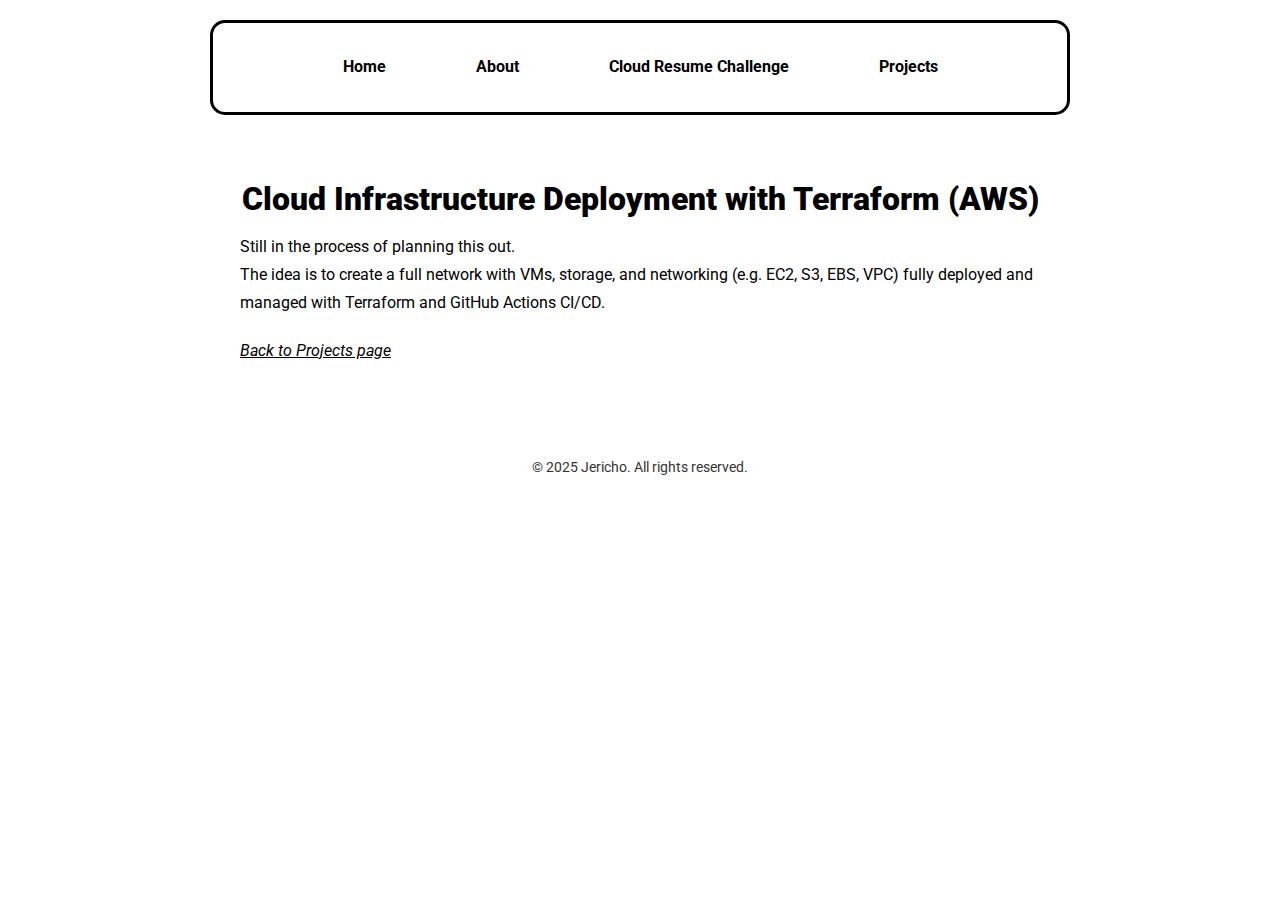
<file: frontend/projects-cloudinfra.html>
<!DOCTYPE html>
<html lang="en">
<head>
  <meta charset="UTF-8" />
  <meta name="viewport" content="width=device-width, initial-scale=1.0" />
  <title>Jericho Portfolio Website</title>
  <link rel="stylesheet" href="style.css" />
  <link href="https://fonts.googleapis.com/css2?family=Roboto:ital,wdth,wght@0,95,100..900;1,95,100..900&display=swap" rel="stylesheet">
</head>
<body>
  <div class="container">
    
    <header>
      <nav class="navbar">
        <ul>
          <li><a href="index.html">Home</a></li>
          <li><a href="about.html">About</a></li>
          <li><a href="cloudresumechallenge.html">Cloud Resume Challenge</a></li>     
          <li><a href="projects.html">Projects</a></li>          
        </ul>
      </nav>
    </header>
    
    <section class="cloudinfra-section">
      <h1>Cloud Infrastructure Deployment with Terraform (AWS)</h1>

      <p>
        Still in the process of planning this out.<br>
        The idea is to create a full network with VMs, storage, and networking (e.g. EC2, S3, EBS, VPC) fully deployed and managed with Terraform and GitHub Actions CI/CD.
      </p>

    <i><a href="projects.html">Back to Projects page</a></i>

    </section>

    <footer class="site-footer">
      <p>&copy; 2025 Jericho. All rights reserved.</p>
    </footer>
  </div>
</body>
</html>
</file>
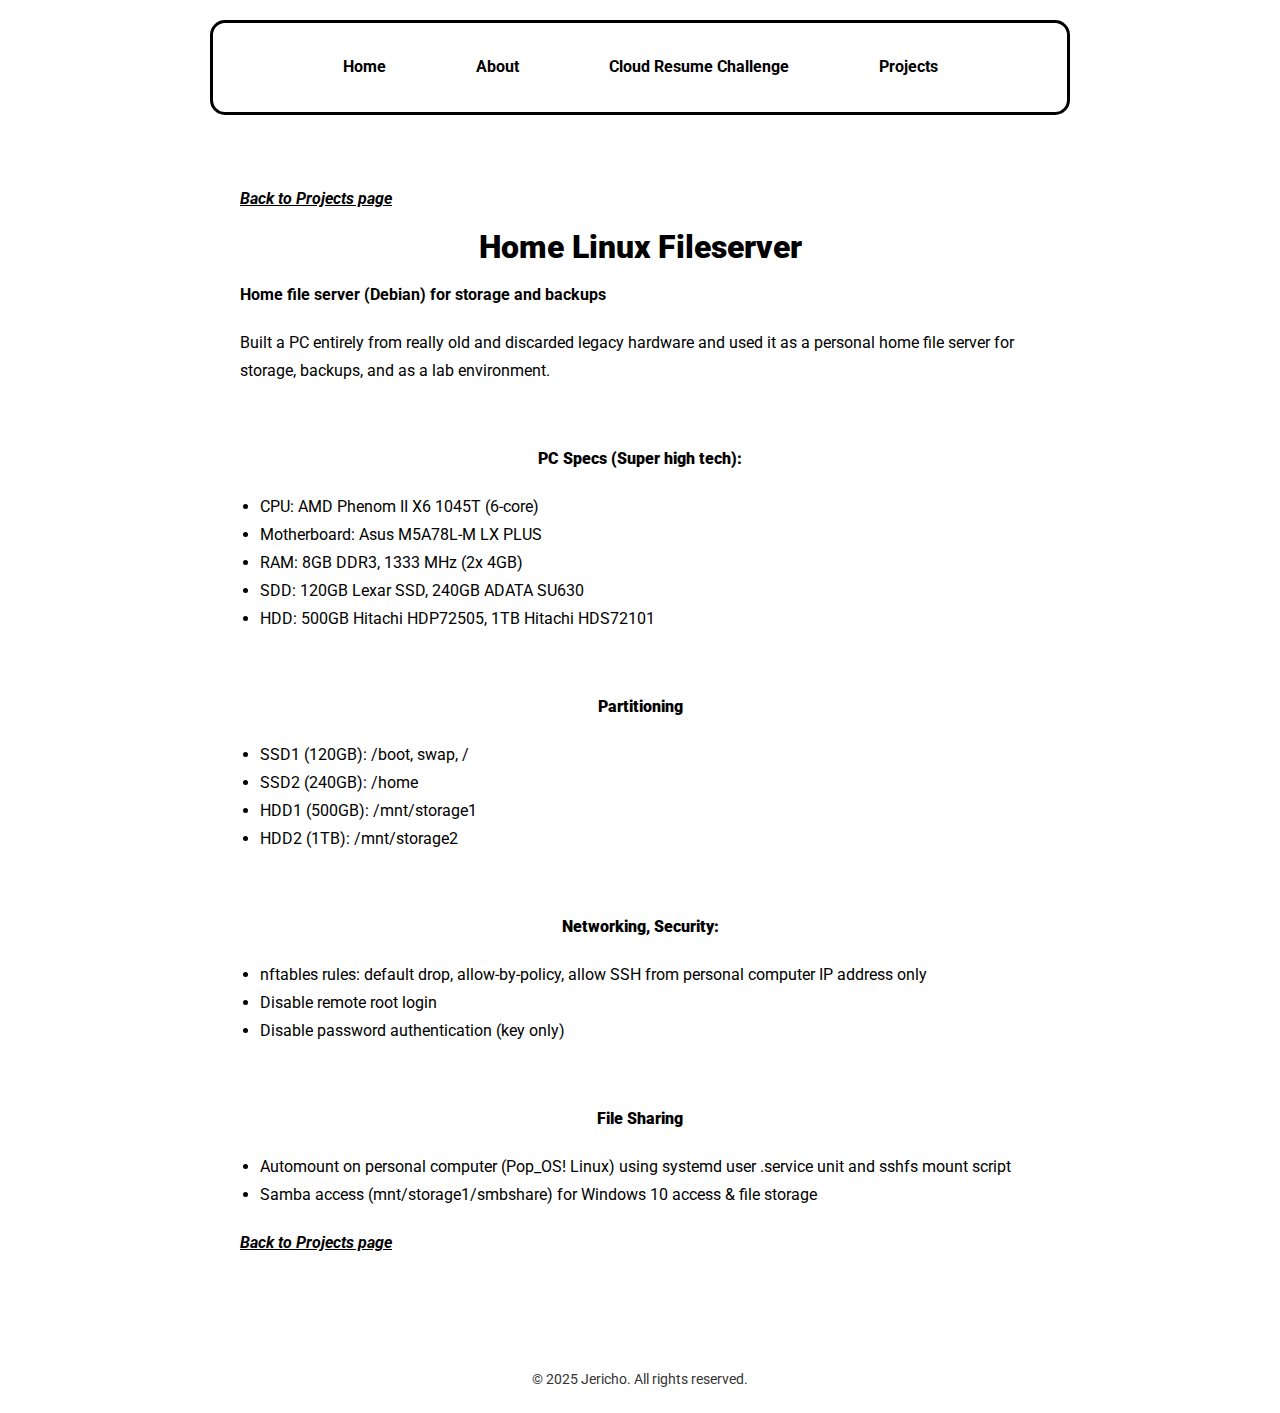
<file: frontend/projects-homeserver.html>
<!DOCTYPE html>
<html lang="en">
<head>
  <meta charset="UTF-8" />
  <meta name="viewport" content="width=device-width, initial-scale=1.0" />
  <title>Home Linux Fileserver - jlcrc.cloud</title>
  <link rel="stylesheet" href="style.css" />
  <link href="https://fonts.googleapis.com/css2?family=Roboto:ital,wdth,wght@0,95,100..900;1,95,100..900&display=swap" rel="stylesheet">
</head>
<body>
  <div class="container">
    
    <header>
      <nav class="navbar">
        <ul>
          <li><a href="index.html">Home</a></li>
          <li><a href="about.html">About</a></li>
          <li><a href="cloudresumechallenge.html">Cloud Resume Challenge</a></li>     
          <li><a href="projects.html">Projects</a></li>          
        </ul>
      </nav>
    </header>
    
    <section class="homeserver-section">
      
      <p>
        <b><i><a href="projects.html">Back to Projects page</a></i></b>
      </p>
      
      <h1>Home Linux Fileserver</h1>

      <p><b>Home file server (Debian) for storage and backups</b></p>
      
      <p>
        Built a PC entirely from really old and discarded legacy hardware and used it as a personal home file server for storage, backups, and as a lab environment.
      </p>

      <p>
      <h4>PC Specs (Super high tech):</h4>
        <ul>
          <li>CPU: AMD Phenom II X6 1045T (6-core)</li>
          <li>Motherboard: Asus M5A78L-M LX PLUS</li>
          <li>RAM: 8GB DDR3, 1333 MHz (2x 4GB)</li>
          <li>SDD: 120GB Lexar SSD, 240GB ADATA SU630</li>
          <li>HDD: 500GB Hitachi HDP72505, 1TB Hitachi HDS72101</li>
        </ul>
      </p>
      
      <p>
      <h4>Partitioning</h4>
        <ul>
          <li>SSD1 (120GB): /boot, swap, /</li>
          <li>SSD2 (240GB): /home</li>
          <li>HDD1 (500GB): /mnt/storage1</li>
          <li>HDD2 (1TB): /mnt/storage2</li>
        </ul>
      </p>

      <p>
      <h4>Networking, Security:</h4>
        <ul>
          <li>nftables rules: default drop, allow-by-policy, allow SSH from personal computer IP address only</li>
          <li>Disable remote root login</li>
          <li>Disable password authentication (key only)</li>
        </ul>
      </p>

      <p>
        <h4>File Sharing</h4>
        <ul>
          <li>Automount on personal computer (Pop_OS! Linux) using systemd user .service unit and sshfs mount script</li>
          <li>Samba access (mnt/storage1/smbshare) for Windows 10 access & file storage</li>
        </ul>
      </p>

      <p>
        <b><i><a href="projects.html">Back to Projects page</a></i></b>
      </p>

    </section>

    <footer class="site-footer">
      <p>&copy; 2025 Jericho. All rights reserved.</p>
    </footer>
  </div>
</body>
</html>
</file>
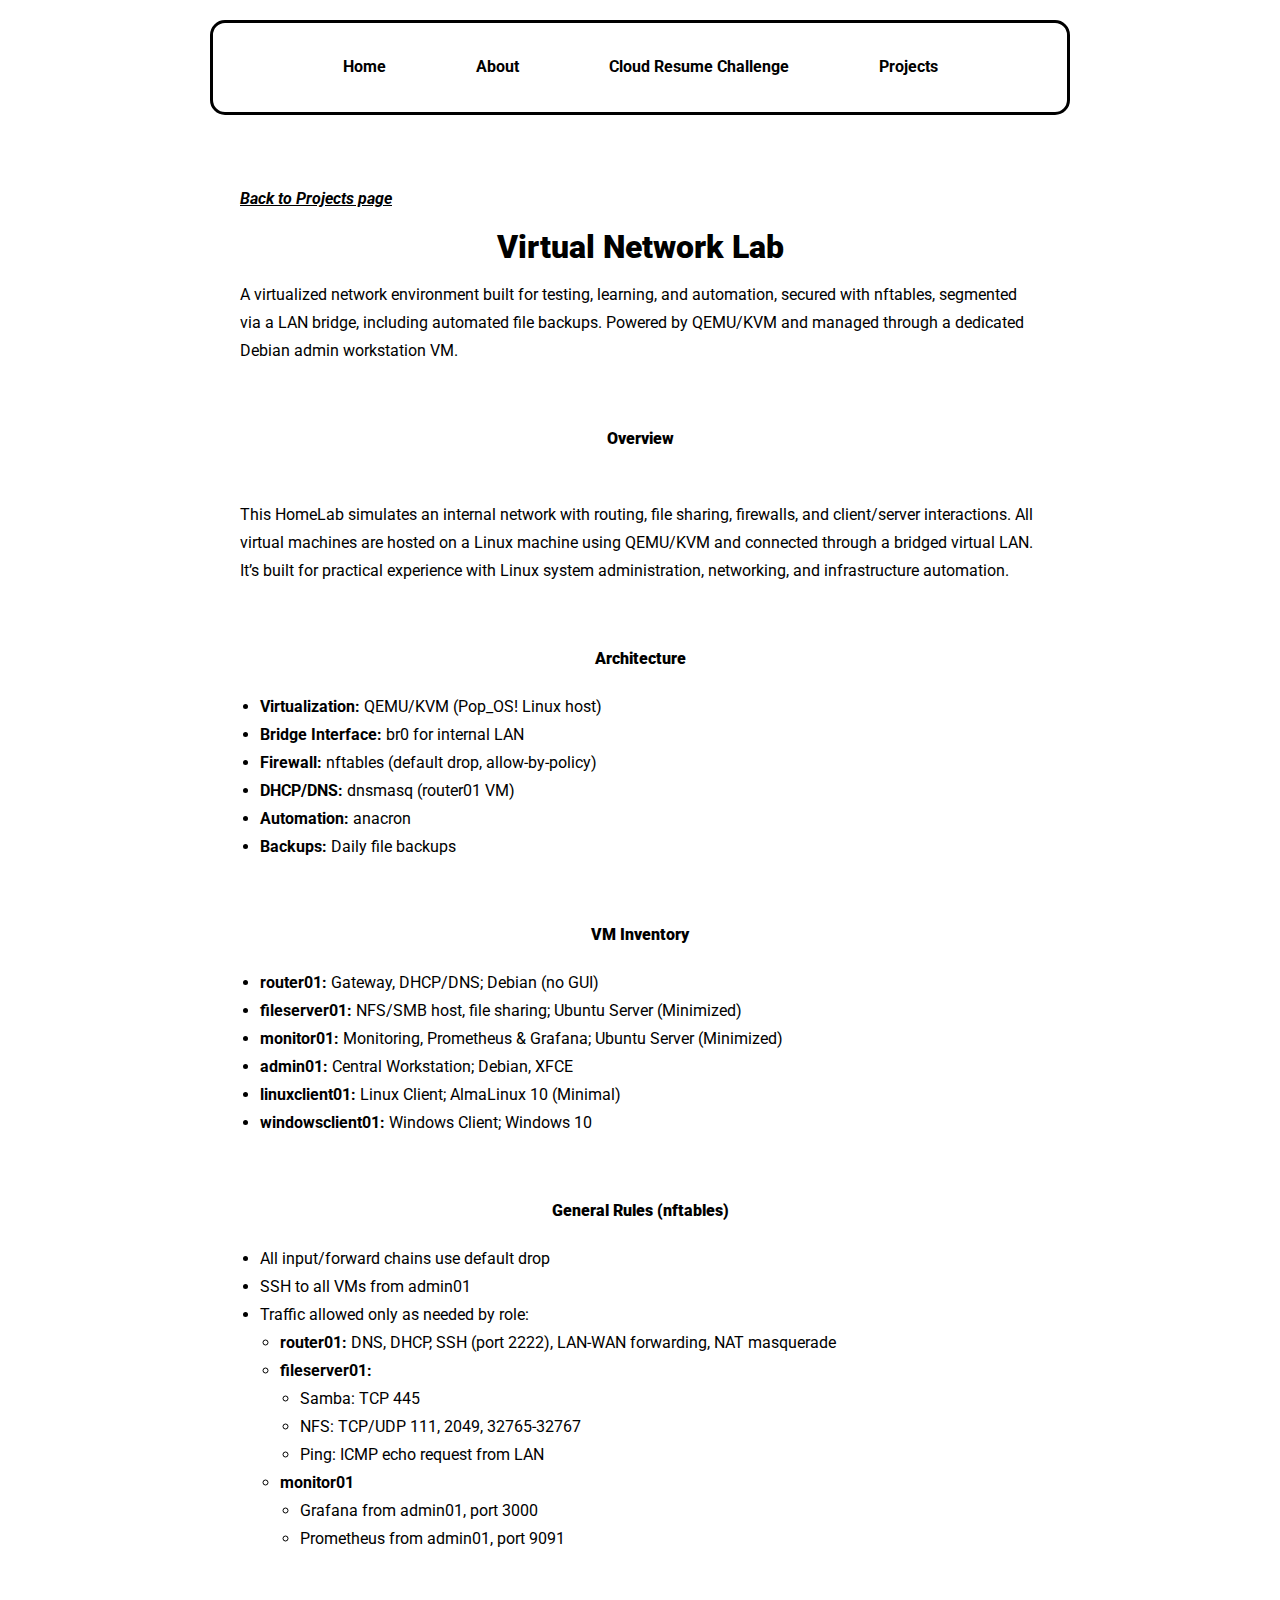
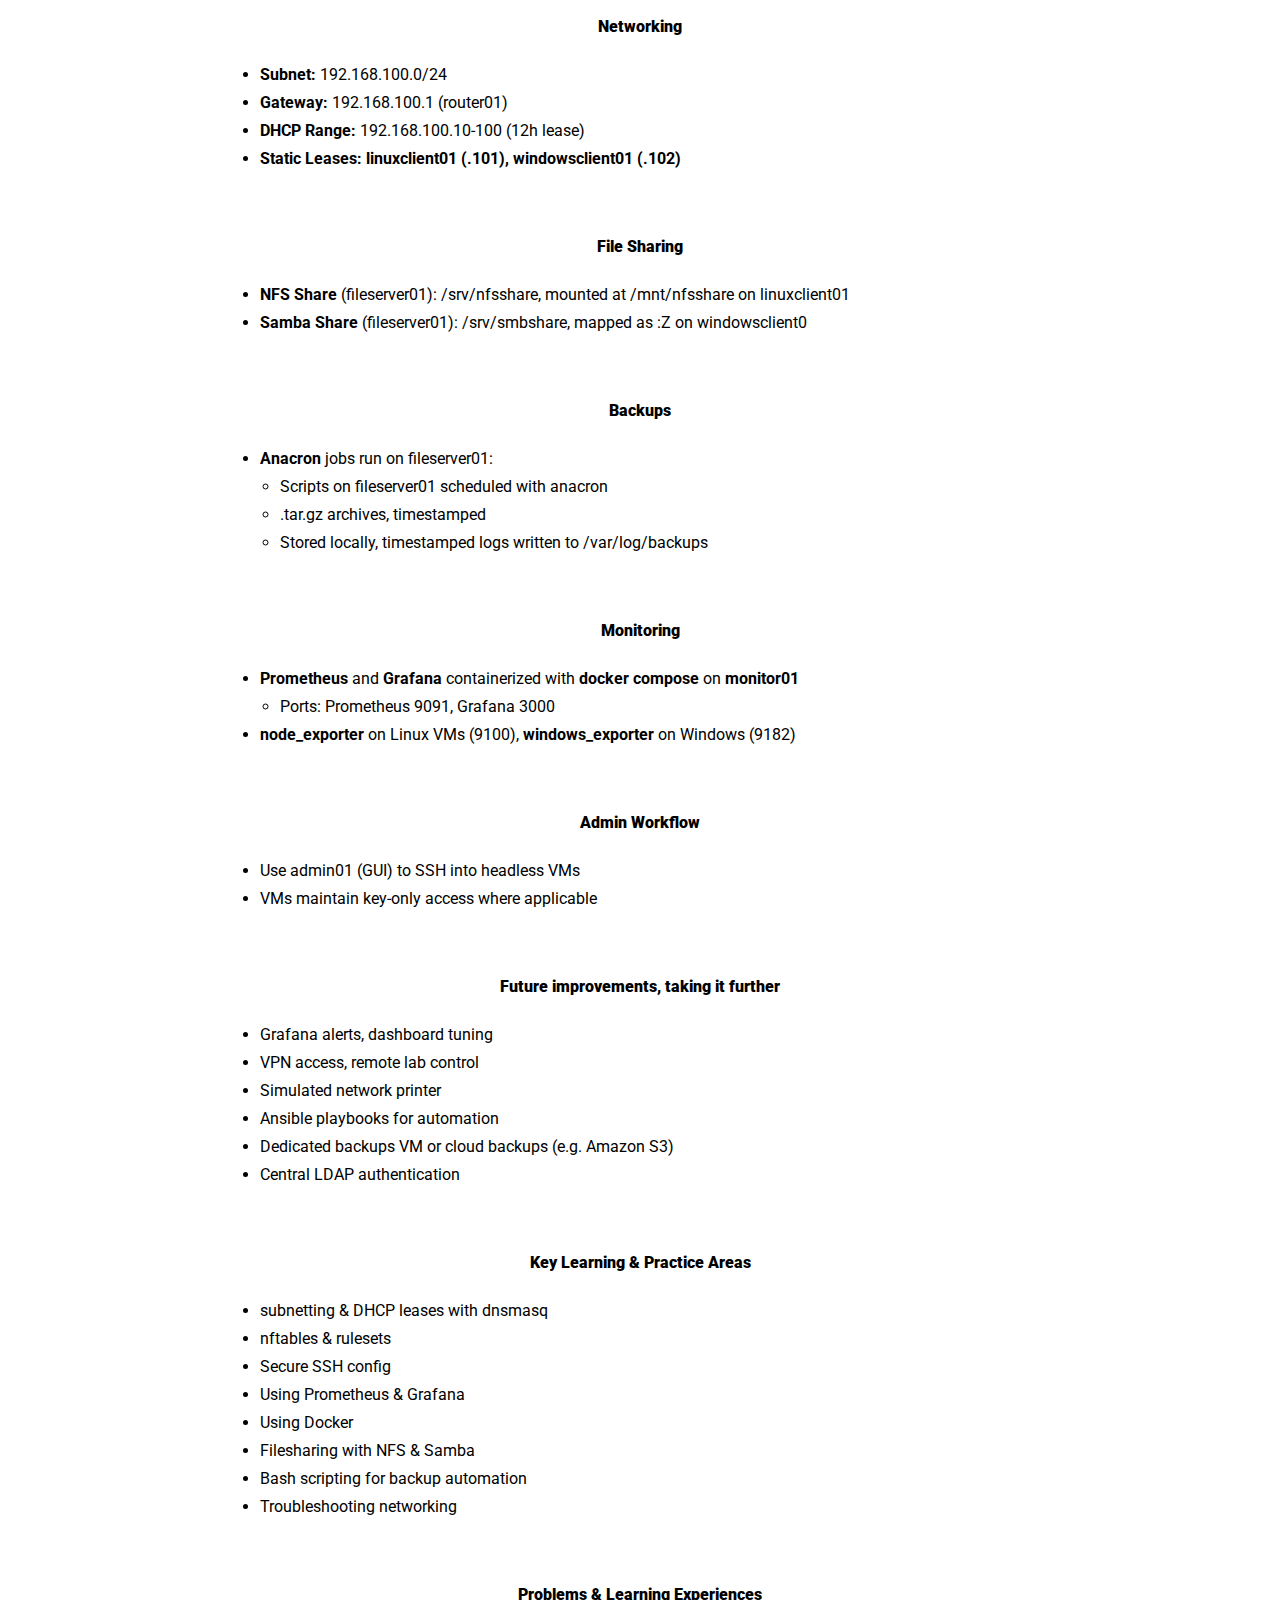
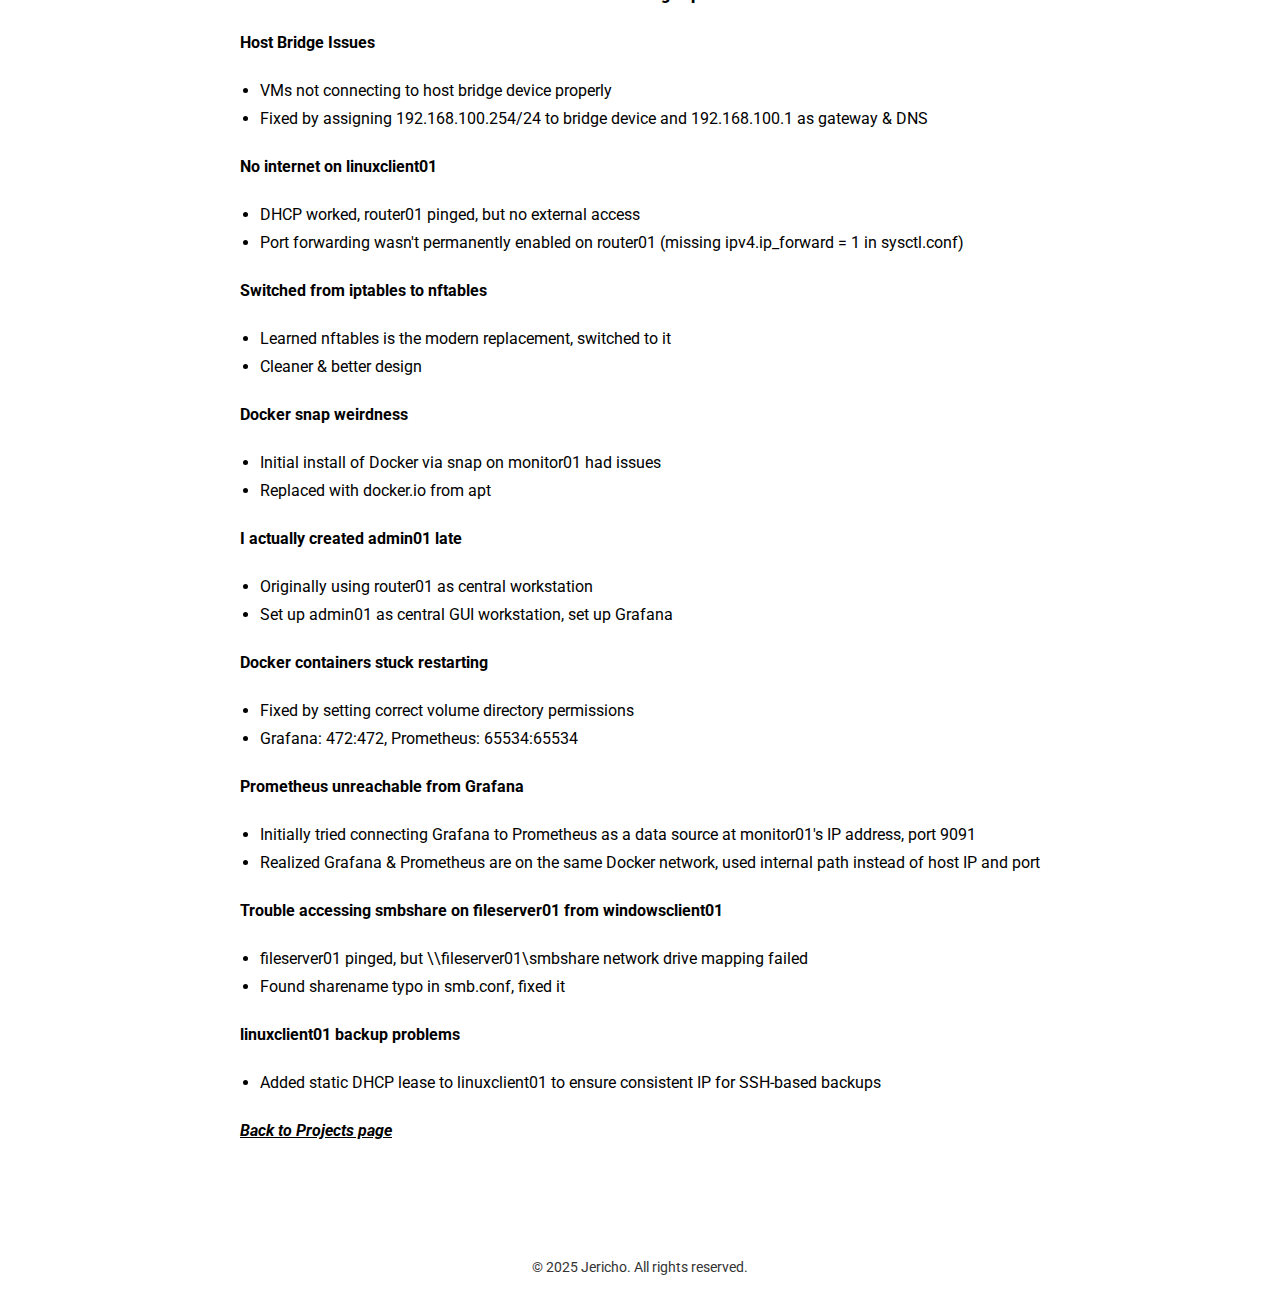
<file: frontend/projects-netlab.html>
<!DOCTYPE html>
<html lang="en">
<head>
  <meta charset="UTF-8" />
  <meta name="viewport" content="width=device-width, initial-scale=1.0" />
  <title>Virtual Network Lab - jlcrc.cloud</title>
  <link rel="stylesheet" href="style.css" />
  <link href="https://fonts.googleapis.com/css2?family=Roboto:ital,wdth,wght@0,95,100..900;1,95,100..900&display=swap" rel="stylesheet">
</head>
<body>
  <div class="container">
    
    <header>
      <nav class="navbar">
        <ul>
          <li><a href="index.html">Home</a></li>
          <li><a href="about.html">About</a></li>
          <li><a href="cloudresumechallenge.html">Cloud Resume Challenge</a></li>     
          <li><a href="projects.html">Projects</a></li>          
        </ul>
      </nav>
    </header>
    
    <section class="netlab-section">
      
      <p>
        <b><i><a href="projects.html">Back to Projects page</a></i></b>
      </p>
      
      <h1>Virtual Network Lab</h1>

      <p>
        A virtualized network environment built for testing, learning, and automation, secured with nftables, segmented via a LAN bridge, including automated file backups. Powered by QEMU/KVM and managed through a dedicated Debian admin workstation VM.
      </p>
      
      <p>
        <h4>Overview</h4><br>
        This HomeLab simulates an internal network with routing, file sharing, firewalls, and client/server interactions. All virtual machines are hosted on a Linux machine using QEMU/KVM and connected through a bridged virtual LAN. It’s built for practical experience with Linux system administration, networking, and infrastructure automation.
      </p>

      <p>
        <h4>Architecture</h4>
        <ul>
          <li><b>Virtualization:</b> QEMU/KVM (Pop_OS! Linux host)</li>
          <li><b>Bridge Interface:</b> br0 for internal LAN</li>
          <li><b>Firewall:</b> nftables (default drop, allow-by-policy)</li>
          <li><b>DHCP/DNS:</b> dnsmasq (router01 VM)</li>
          <li><b>Automation:</b> anacron</li>
          <li><b>Backups:</b> Daily file backups</li>
        </ul>
      </p>

      <p>
        <h4>VM Inventory</h4>
        <ul>
          <li><b>router01:</b> Gateway, DHCP/DNS; Debian (no GUI)<br></li>
          <li><b>fileserver01:</b> NFS/SMB host, file sharing; Ubuntu Server (Minimized)<br></li>
          <li><b>monitor01:</b> Monitoring, Prometheus & Grafana; Ubuntu Server (Minimized)<br></li>
          <li><b>admin01:</b> Central Workstation; Debian, XFCE<br></li>
          <li><b>linuxclient01:</b> Linux Client; AlmaLinux 10 (Minimal)<br></li>
          <li><b>windowsclient01:</b> Windows Client; Windows 10<br></li>
        </ul>
      </p>

      <p>
        <h4>General Rules (nftables)</h4>
        <ul>
          <li>All input/forward chains use default drop</li>
          <li>SSH to all VMs from admin01</li>
          <li>Traffic allowed only as needed by role:</li>
          <ul>
            <li><b>router01:</b> DNS, DHCP, SSH (port 2222), LAN-WAN forwarding, NAT masquerade</li>
          </ul>
          <ul>
            <li><b>fileserver01:</b></li>
            <ul>
              <li>Samba: TCP 445</li>
              <li>NFS: TCP/UDP 111, 2049, 32765-32767</li>
              <li>Ping: ICMP echo request from LAN</li>
            </ul>
          </ul>
          <ul>
            <li><b>monitor01</b></li>
            <ul>
              <li>Grafana from admin01, port 3000</li>
              <li>Prometheus from admin01, port 9091</li>
            </ul>
          </ul>
        </ul>
      </p>

      <p>
        <h4>Networking</h4>
        <ul>
          <li><b>Subnet:</b> 192.168.100.0/24</li>
          <li><b>Gateway:</b> 192.168.100.1 (router01)</li>
          <li><b>DHCP Range:</b> 192.168.100.10-100 (12h lease)</li>
          <li><b>Static Leases: linuxclient01 (.101), windowsclient01 (.102)</b></li>
        </ul>
      </p>

      <p>
        <h4>File Sharing</h4>
        <ul>
          <li><b>NFS Share</b> (fileserver01): /srv/nfsshare, mounted at /mnt/nfsshare on linuxclient01</li>
          <li><b>Samba Share</b> (fileserver01): /srv/smbshare, mapped as :Z on windowsclient0
        </ul>        
      </p>

      <p>
        <h4>Backups</h4>
        <ul>
        <li><b>Anacron</b> jobs run on fileserver01:</li>
          <ul>
            <li>Scripts on fileserver01 scheduled with anacron</li>            
            <li>.tar.gz archives, timestamped</li>
            <li>Stored locally, timestamped logs written to /var/log/backups</li>
          </ul>
        </ul>
      </p>

      <p>
        <h4>Monitoring</h4>
        <ul>
          <li><b>Prometheus</b> and <b>Grafana</b> containerized with <b>docker compose</b> on <b>monitor01</b></li>
          <ul>
            <li>Ports: Prometheus 9091, Grafana 3000</li>
          </ul>        
          <li><b>node_exporter</b> on Linux VMs (9100), <b>windows_exporter</b> on Windows (9182)</li>          
        </ul>
      </p>

      <p>
        <h4>Admin Workflow</h4>
        <ul>
          <li>Use admin01 (GUI) to SSH into headless VMs</li>
          <li>VMs maintain key-only access where applicable</li>
        </ul>
      </p>

      <p>
        <h4>Future improvements, taking it further</h4>
        <ul>
          <li>Grafana alerts, dashboard tuning</li>
          <li>VPN access, remote lab control</li>
          <li>Simulated network printer</li>
          <li>Ansible playbooks for automation</li>
          <li>Dedicated backups VM or cloud backups (e.g. Amazon S3)</li>
          <li>Central LDAP authentication</li>
        </ul>
      </p>

      <p>
        <h4>Key Learning & Practice Areas</h4>
        <ul>
          <li>subnetting & DHCP leases with dnsmasq</li>
          <li>nftables & rulesets</li>
          <li>Secure SSH config</li>
          <li>Using Prometheus & Grafana</li>
          <li>Using Docker</li>
          <li>Filesharing with NFS & Samba</li>
          <li>Bash scripting for backup automation</li>
          <li>Troubleshooting networking</li>
        </ul>
      </p>

      <p>
        <h4>Problems & Learning Experiences</h4>
        <p>
          <b>Host Bridge Issues</b>
          <ul>
            <li>VMs not connecting to host bridge device properly</li>
            <li>Fixed by assigning 192.168.100.254/24 to bridge device and 192.168.100.1 as gateway & DNS</li>
          </ul>
        </p>
        <p>
          <b>No internet on linuxclient01</b>
          <ul>
            <li>DHCP worked, router01 pinged, but no external access</li>
            <li>Port forwarding wasn't permanently enabled on router01 
              (missing ipv4.ip_forward = 1 in sysctl.conf)
            </li>
          </ul>
        </p>
        <p>
          <b>Switched from iptables to nftables</b>
          <ul>
            <li>Learned nftables is the modern replacement, switched to it</li>
            <li>Cleaner & better design</li>
          </ul>
        </p>
        <p>
          <b>Docker snap weirdness</b>
          <ul>
            <li>Initial install of Docker via snap on monitor01 had issues</li>
            <li>Replaced with docker.io from apt</li>
          </ul>
        </p>
        <p>
          <b>I actually created admin01 late</b>
          <ul>
            <li>Originally using router01 as central workstation</li>
            <li>Set up admin01 as central GUI workstation, set up Grafana</li>
          </ul>
        </p>
        <p>
          <b>Docker containers stuck restarting</b>
          <ul>
            <li>Fixed by setting correct volume directory permissions</li>
            <li>Grafana: 472:472, Prometheus: 65534:65534</li>            
          </ul>
        </p>
        <p>
          <b>Prometheus unreachable from Grafana</b>
          <ul>
            <li>Initially tried connecting Grafana to Prometheus as a data source 
              at monitor01's IP address, port 9091</li>
            <li>Realized Grafana & Prometheus are on the same Docker network, 
              used internal path instead of host IP and port</li>
          </ul>
        </p>
        <p>
          <b>Trouble accessing smbshare on fileserver01 from windowsclient01</b>
          <ul>
            <li>fileserver01 pinged, but \\fileserver01\smbshare network drive mapping failed</li>
            <li>Found sharename typo in smb.conf, fixed it</li>            
          </ul>
        </p>
        <p>
          <b>linuxclient01 backup problems</b>
          <ul>
            <li>Added static DHCP lease to linuxclient01 to ensure consistent IP for SSH-based backups</li>
          </ul>
        </p>
      </p>


    <p>
      <b><i><a href="projects.html">Back to Projects page</a></i></b>
    </p>

    </section>

    <footer class="site-footer">
      <p>&copy; 2025 Jericho. All rights reserved.</p>
    </footer>
    
  </div>
</body>
</html>
</file>
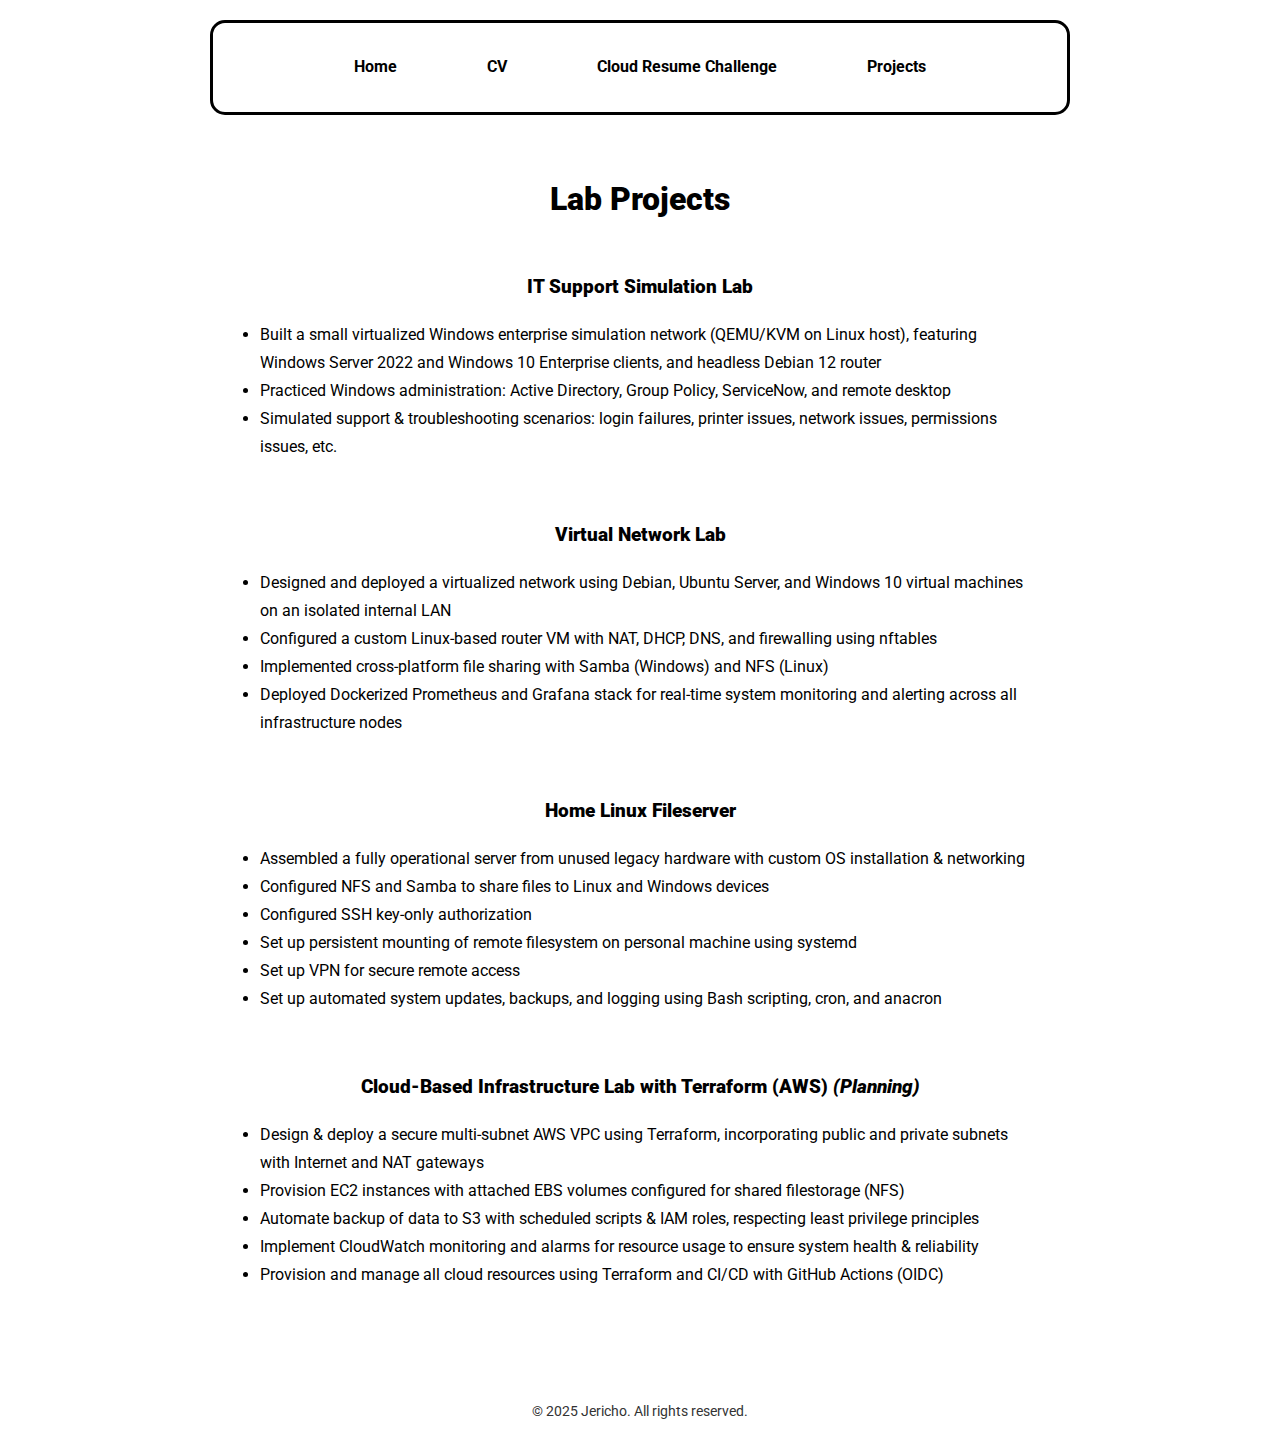
<file: frontend/projects.html>
<!DOCTYPE html>
<html lang="en">
<head>
  <meta charset="UTF-8" />
  <meta name="viewport" content="width=device-width, initial-scale=1.0" />
  <title>Projects - jlcrc.cloud</title>
  <link rel="stylesheet" href="style.css" />
  <link href="https://fonts.googleapis.com/css2?family=Roboto:ital,wdth,wght@0,95,100..900;1,95,100..900&display=swap" rel="stylesheet">
</head>
<body>
  <div class="container">
    
    <header>
      <nav class="navbar">
        <ul>
          <li><a href="index.html">Home</a></li>
          <li><a href="cv.html">CV</a></li>
          <li><a href="cloudresumechallenge.html">Cloud Resume Challenge</a></li>
          <li><a href="projects.html">Projects</a></li>   
        </ul>
      </nav>
    </header>

    <section class="projects-section">
      
      <h1>Lab Projects</h1>

      <h3>IT Support Simulation Lab</h3>
      <p>
        <ul>
          <li>Built a small virtualized Windows enterprise simulation network (QEMU/KVM on Linux host), featuring Windows Server 2022 and Windows 10 Enterprise clients, and headless Debian 12 router</li>
          <li>Practiced Windows administration: Active Directory, Group Policy, ServiceNow, and remote desktop</li>          
          <li>Simulated support & troubleshooting scenarios: login failures, printer issues, network issues, permissions issues, etc.</li>
        </ul>
      </p>
      
      <h3>Virtual Network Lab</h3>
      
      <p>
        <ul>
          <li>Designed and deployed a virtualized network using Debian, Ubuntu Server, and Windows 10 virtual machines on an isolated internal LAN</li>
          <li>Configured a custom Linux-based router VM with NAT, DHCP, DNS, and firewalling using nftables</li>
          <li>Implemented cross-platform file sharing with Samba (Windows) and NFS (Linux)</li>
          <li>Deployed Dockerized Prometheus and Grafana stack for real-time system monitoring and alerting across all infrastructure nodes</li>          
        </ul>
      </p>    
     
      <h3>Home Linux Fileserver</h3>      
      
      <p>
        <ul>
          <li>Assembled a fully operational server from unused legacy hardware with custom OS installation & networking</li>
          <li>Configured NFS and Samba to share files to Linux and Windows devices</li>
          <li>Configured SSH key-only authorization</li>
          <li>Set up persistent mounting of remote filesystem on personal machine using systemd</li>
          <li>Set up VPN for secure remote access</li>
          <li>Set up automated system updates, backups, and logging using Bash scripting, cron, and anacron</li>
        </ul>
      </p>    
     
      <h3>Cloud-Based Infrastructure Lab with Terraform (AWS) <i>(Planning)</i></h3>      
      
      <p>
        <ul>
          <li>Design & deploy a secure multi-subnet AWS VPC using Terraform, incorporating public and private subnets with Internet and NAT gateways</li>
          <li>Provision EC2 instances with attached EBS volumes configured for shared filestorage (NFS)</li>
          <li>Automate backup of data to S3 with scheduled scripts & IAM roles, respecting least privilege principles</li>
          <li>Implement CloudWatch monitoring and alarms for resource usage to ensure system health & reliability</li>
          <li>Provision and manage all cloud resources using Terraform and CI/CD with GitHub Actions (OIDC)</li>
        </ul>
      </p>   
  
    </section>

    <footer class="site-footer">
      <p>&copy; 2025 Jericho. All rights reserved.</p>
    </footer>
    
  </div>
</body>
</html>
</file>
<file: frontend/style.css>
/* Reset + Global Styles */
* {
    font-family: 'Roboto', sans-serif;
    box-sizing: border-box;
    margin: 0;
    padding: 0;
}

body {
    background-color: white;
    color: black;
    line-height: 1.8;
}

/* Headings */
h1, h2, h3, h4 {
    font-weight: 900;
    text-align: center;
}

/* Layout Container */
.container {
    max-width: 900px;
    margin: 0 auto;
    padding: 20px;
}

/* Navigation */
.navbar ul {
    list-style: none;
    display: flex;
    justify-content: center;
    gap: 70px;
    padding: 20px;
    border: 3px solid black;
    border-radius: 15px;
}

.navbar li a {
    text-decoration: none;
    color: black;
    font-weight: 700;
    padding: 10px;
    display: inline-block;
    transition: color 0.3s ease, background-color 0.3s ease;
}

.navbar li a:hover,
.navbar li a:focus {
    color: greenyellow;
    background-color: rgba(255, 255, 255, 0.1);
    border-radius: 10px;
}

a {
  color: black;
}

a:hover {
  color: greenyellow;
  background-color: rgba(255, 255, 255, 0.1);
  border-radius:10px;
}

ul {
  list-style-type: disc;
  padding-left: 20px;
}

ul ul {
  list-style-type: circle;
  padding-left: 20px;  
}

/* Visitor Counter Section */
.visitor-counter {
    display: flex;
    justify-content: center;
    align-items: center;
    margin: 40px 0;
    border: 3px solid black;
    border-radius: 15px;
    padding: 20px;
}

/* Sections */

.welcome-section {
  max-width: 800px;    
  margin: 40px auto;
  padding: 30px;
}

.welcome-section h1 {
  text-align: center;
  margin-bottom: 20px;
}

.welcome-section p {
  margin-bottom: 20px;
  line-height: 28px;
}

.about-section {
  max-width: 900px;
  margin: 40px auto;
  padding: 30px;
}

.about-section h1,h2,h3,h4 {
  text-align: center;  
  margin-top: 20px;
}

.about-section p {
  margin-bottom: 10px;
  line-height: 28px;
}

.projects-section {
  max-width: 900px;
  margin: 40px auto;
  padding: 30px;
  line-height: 28px;
}

.projects-section h1 {
  text-align: center;
  margin-bottom: 20px;
}

.projects-section h3,h4 {
  text-align: center;
  margin-bottom: 20px;
  margin-top: 60px;
}

.projects-section p {
  margin-bottom: 20px;
}

.cloudresumechallenge-section {
  max-width: 900px;
  margin: 40px auto;
  padding: 30px;
  line-height: 28px;
}

.cloudresumechallenge-section h1 {
  text-align: center;
  margin-bottom: 20px;
}

.cloudresumechallenge-section h3,h4 {
  text-align: center;
  margin-bottom: 20px;
  margin-top: 60px;
}

.cloudresumechallenge-section p {
  margin-bottom: 20px;
}

.netlab-section {
  max-width: 900px;
  margin: 40px auto;
  padding: 30px;
  line-height: 28px;
}

.netlab-section h1 {
  text-align: center;
  margin-bottom: 20px;
}

.netlab-section p {
  margin-bottom: 20px;
}

.homeserver-section {
  max-width: 900px;
  margin: 40px auto;
  padding: 30px;
  line-height: 28px;
}

.homeserver-section h1 {
  text-align: center;
  margin-bottom: 20px;
}

.homeserver-section h3,h4 {
  text-align: center;
  margin-bottom: 20px;
  margin-top: 60px;
}

.homeserver-section p {
  margin-bottom: 20px;
}

.cloudinfra-section {
  max-width: 900px;
  margin: 40px auto;
  padding: 30px;
  line-height: 28px;
}

.cloudinfra-section h1 {
  text-align: center;
  margin-bottom: 20px;
}

.cloudinfra-section p {
  margin-bottom: 20px;
}

/* Footer */
.site-footer {
    text-align: center;
    margin-top: 60px;
    font-size: 0.9rem;
    color: #333;
}

/* Responsive Adjustments */
@media (max-width: 900px) {
    .navbar ul {
        flex-direction: column;
        align-items: center;
        gap: 10px;
    }

    .welcome-section,
    .visitor-counter {
        padding: 20px;
    }
}
</file>
